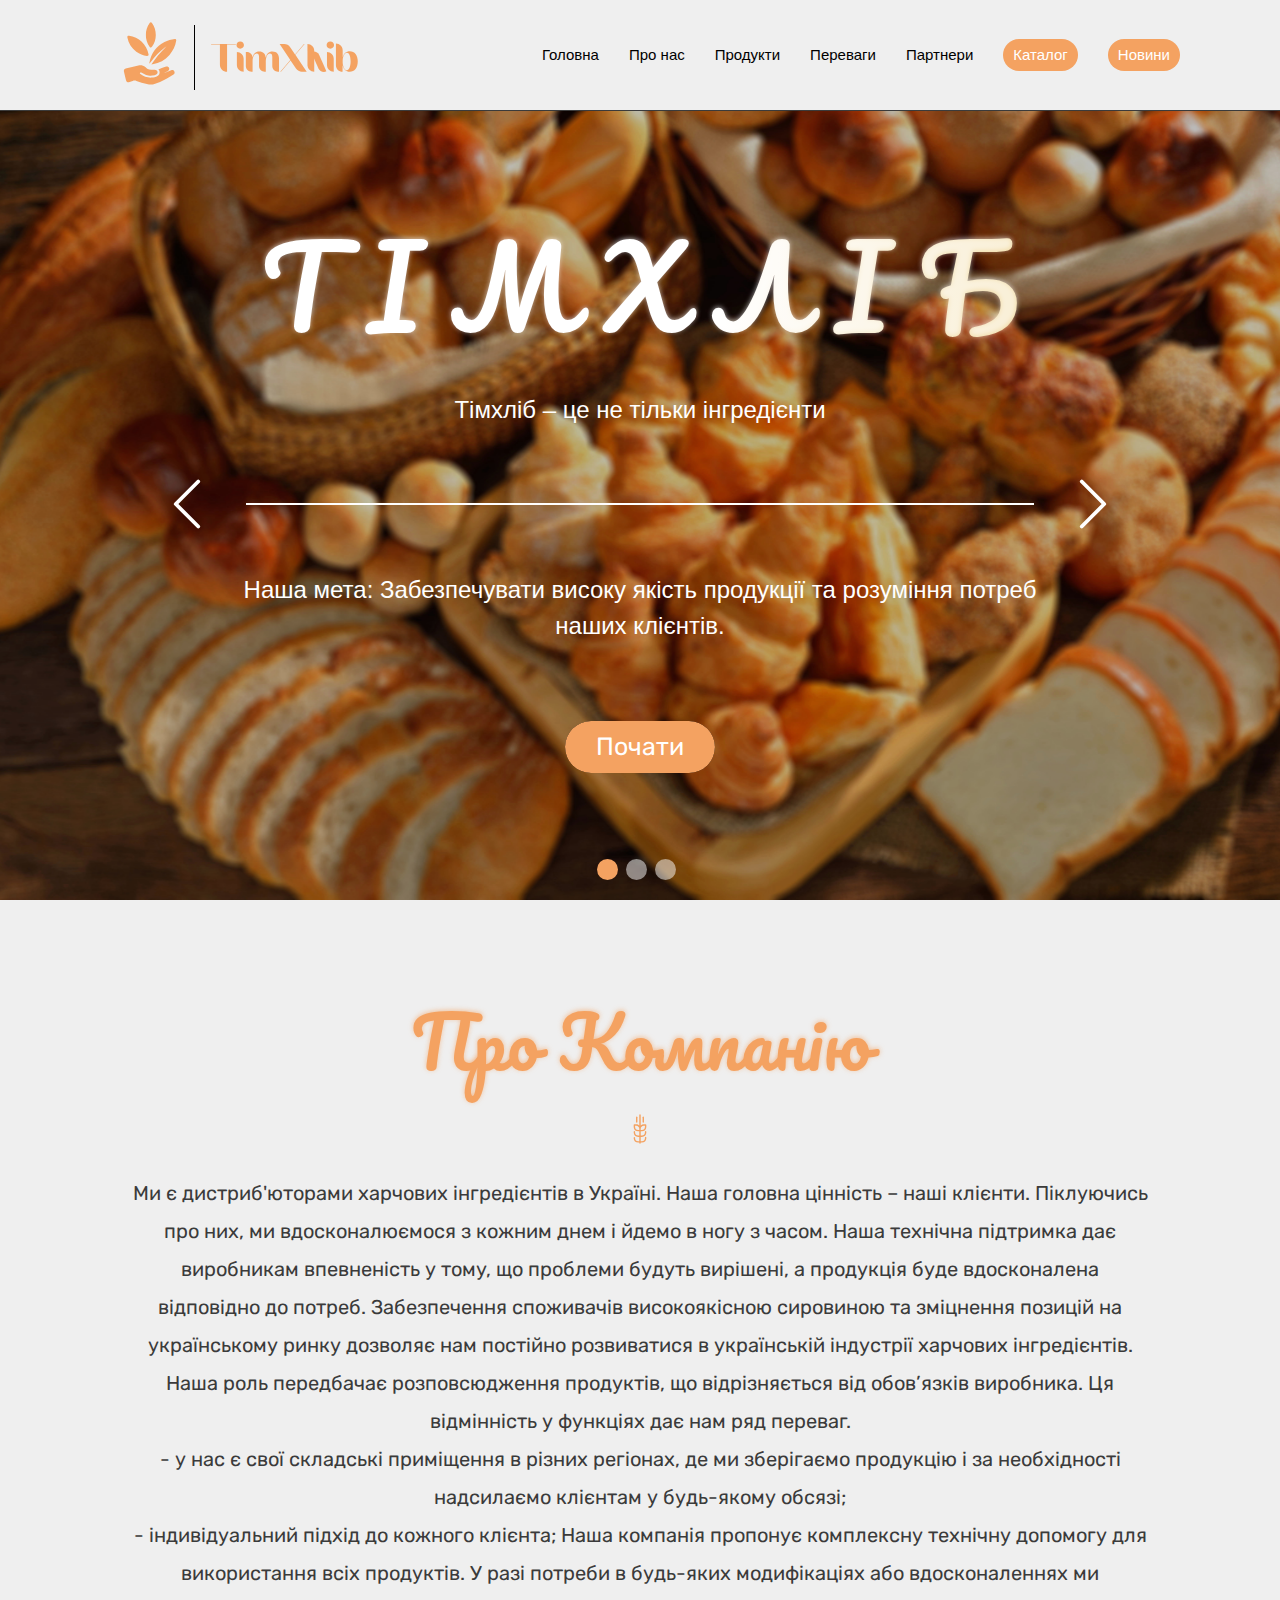
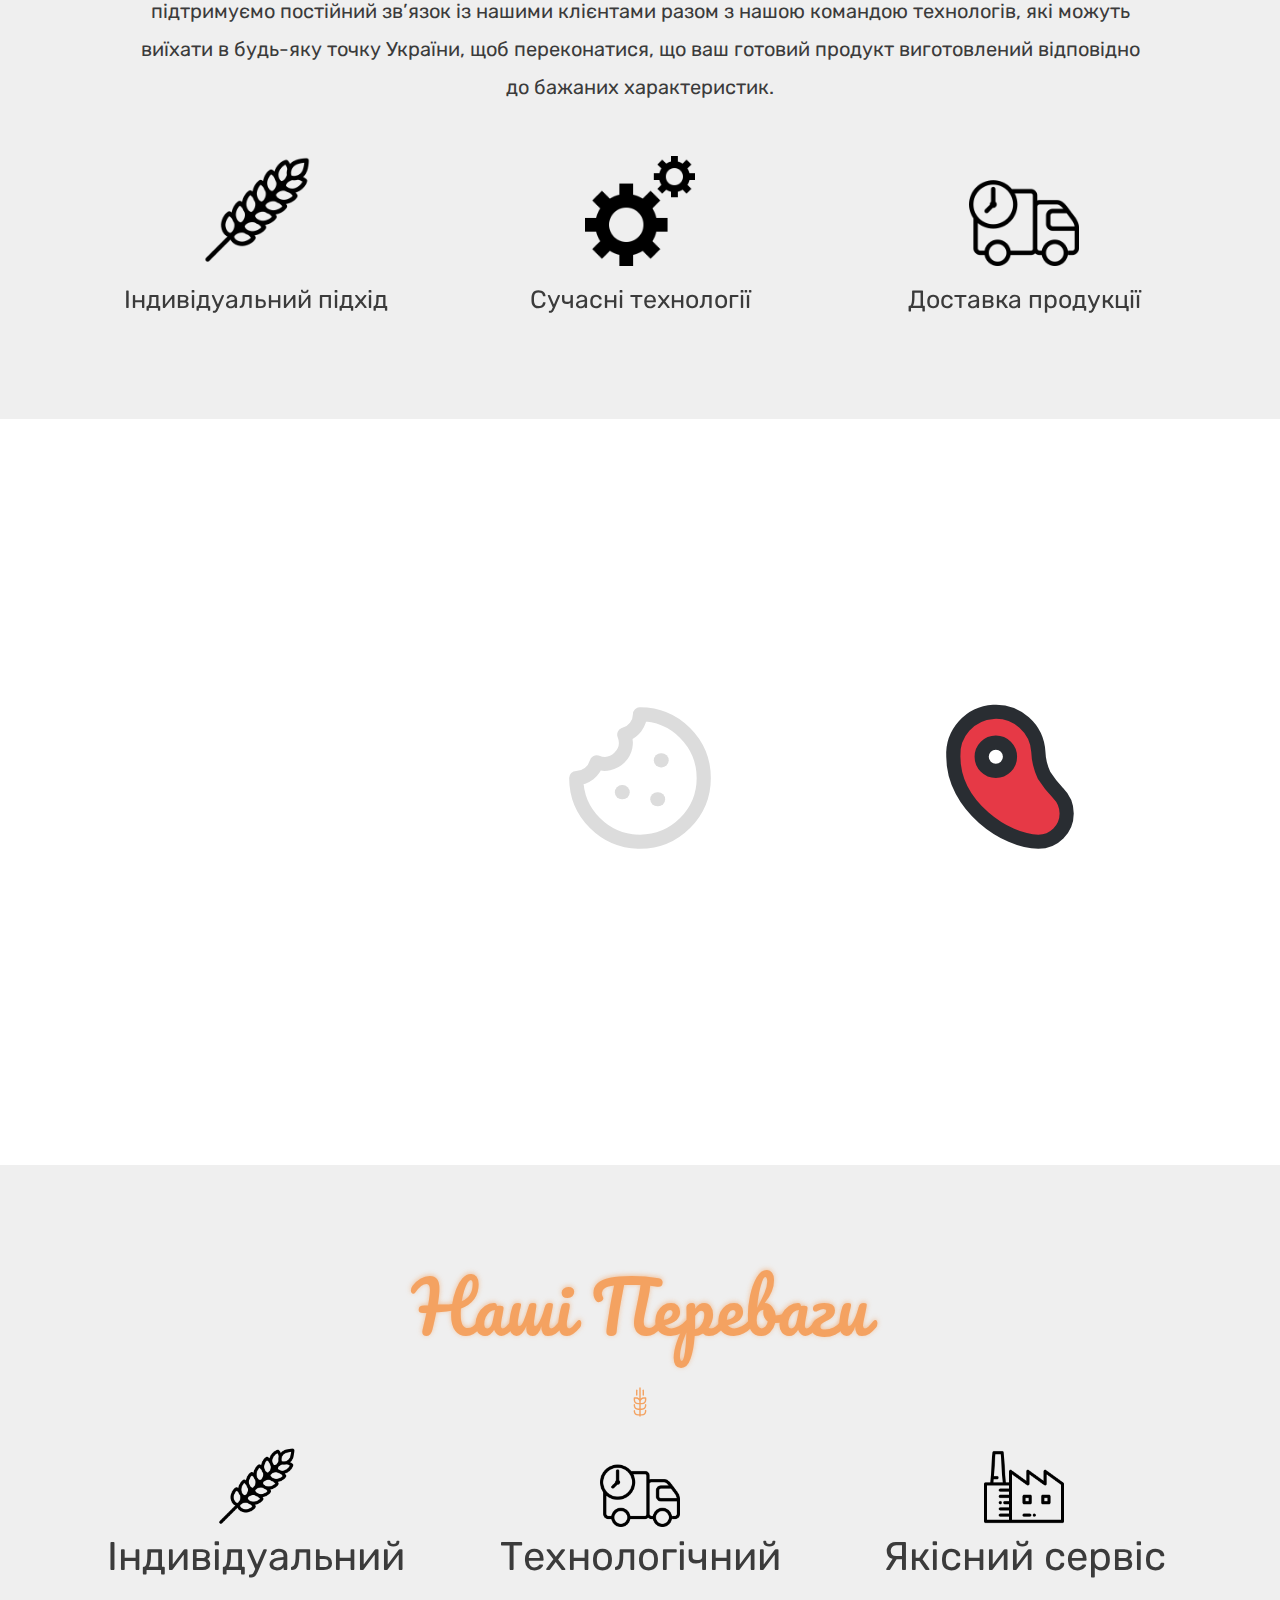
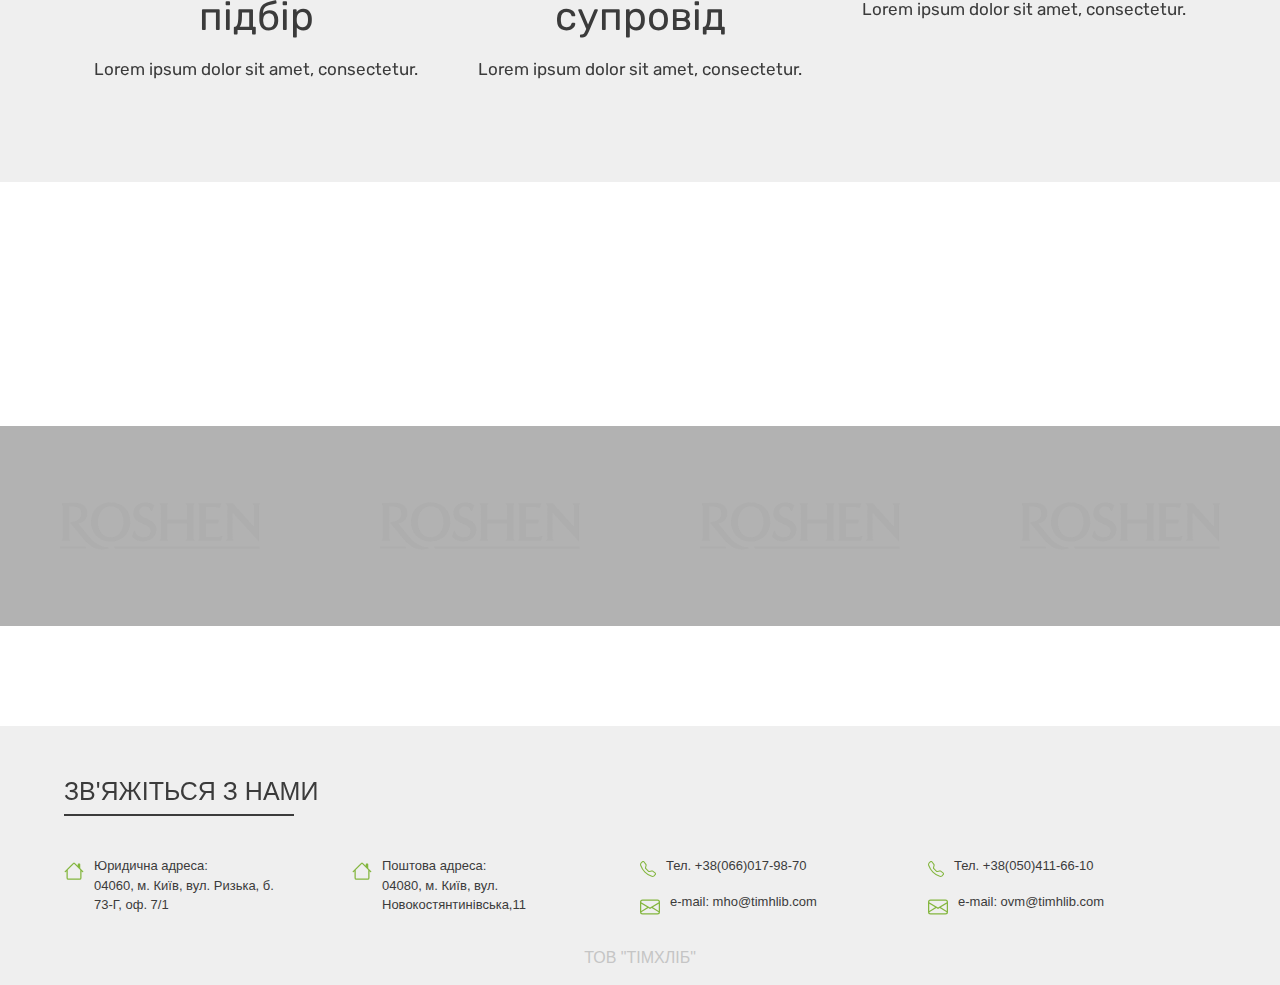
<file: index.html>
<!DOCTYPE html>
<html lang="ua">
<head>
    <title>TIMHLIB</title>
    <meta name="viewport" content="width=device-width, initial-scale=1.0"/>
    <meta charset="utf-8">
    <link rel="icon" type="image/png" href="./img/favicon.ico"/>

    <!-- Fonts -->
    <link href="./fonts/fonts.css" rel="stylesheet">

    <!-- Css -->
    <link href="index.css" rel="stylesheet">
    <link href="scripts/bootstrap/bootstrap.min.css" rel="stylesheet">
    <link rel="stylesheet" href="scripts/swiper/swiper.min.css">
</head>
<body>
<div class="header-container">
    <div class="home-navbar">
        <div id="mobile-navbar">
            <div data-href="head" class="mobile-navbar-link">Головна</div>
            <div data-href="about-us" class="mobile-navbar-link">Про нас</div>
            <div data-href="products" class="mobile-navbar-link">Продукти</div>
            <div data-href="benefits" class="mobile-navbar-link">Переваги</div>
            <div data-href="clients" class="mobile-navbar-link">Клієнти</div>
            <a href="./pages/catalog/catalog.html?filters=confectionery,meat,bakery" class="mobile-page-button">Каталог</a>
            <a href="pages/news/news.html" class="mobile-page-button">Новини</a>
        </div>
        <header class="home-navbar-interactive">
            <div class="logo-container">
                <img alt="logo" src="img/logo.svg" class="logo" data-href="head">
                <div class="logo-separator"></div>
                <img alt="logo" src="img/logo-company.svg" class="logo-company" data-href="head">
            </div>
            <div class="home-items">
                <div class="home-links" id="navbar">
                    <div data-href="head" class="navbar-link">Головна</div>
                    <div data-href="about-us" class="navbar-link">Про нас</div>
                    <div data-href="products" class="navbar-link">Продукти</div>
                    <div data-href="benefits" class="navbar-link">Переваги</div>
                    <div data-href="clients" class="navbar-link">Партнери</div>
                </div>
                <a href="pages/catalog/catalog.html?filters=confectionery,meat,bakery"
                   class="page-button">Каталог</a>
                <a href="pages/news/news.html" class="page-button">Новини</a>
            </div>
            <div id="mobile-burger">
                <span></span>
            </div>
        </header>
    </div>
    <div class="carousel-main-page-div" id="head">
        <div id="carouselExampleIndicators" class="carousel slide carousel-fade">
            <div class="carousel-inner">
                <div class="carousel-item active">
                    <header class="header-hero">
                        <div class="header-wrapper">
                            <h1 class="header-title">
                                Т І М Х Л І Б
                            </h1>
                            <h2 class="header-description">
                                Тімхліб – це не тільки інгредієнти
                            </h2>
                            <div class="header-middle-control">
                                <button class="carousel-control-prev" type="button"
                                        data-bs-target="#carouselExampleIndicators"
                                        data-bs-slide="prev">
                                    <span class="carousel-control-prev-icon" aria-hidden="true"></span>
                                </button>
                                <div class="head_separator" id="head_separator"></div>
                                <button class="carousel-control-next" id="header-next-button" type="button"
                                        data-bs-target="#carouselExampleIndicators"
                                        data-bs-slide="next">
                                    <span class="carousel-control-next-icon" aria-hidden="true"></span>
                                </button>
                            </div>

                            <p class="description_text">
                                Наша мета: Забезпечувати високу якість продукції та розуміння потреб наших клієнтів.
                            </p>
                            <div class="header-start">
                                <button class="start_button" data-href="about-us">
                                    <span data-href="about-us">Почати</span>
                                </button>
                            </div>
                        </div>
                    </header>
                </div>
                <div class="carousel-item">
                    <header class="header-hero-2">
                        <div class="header-wrapper">
                            <h1 class="header-title">
                                <span>Т І М Х Л І Б</span>
                            </h1>
                            <h2 class="header-description">
                                Тімхліб – це не тільки інгредієнти
                            </h2>
                            <div class="header-middle-control">
                                <button class="carousel-control-prev" type="button"
                                        data-bs-target="#carouselExampleIndicators"
                                        data-bs-slide="prev">
                                    <span class="carousel-control-prev-icon" aria-hidden="true"></span>
                                </button>
                                <div class="head_separator" style="width: 100% !important;"></div>
                                <button class="carousel-control-next" type="button"
                                        data-bs-target="#carouselExampleIndicators"
                                        data-bs-slide="next">
                                    <span class="carousel-control-next-icon" aria-hidden="true"></span>
                                </button>
                            </div>
                            <p class="description_text">
                                Нас обирають, тому що ми пропонуємо широкий спектр ферментів, емульгаторів та інших інгрідієнтів для хлібопекарської промисловості.
                            </p>
                            <div class="header-start">
                                <button class="start_button" data-href="about-us">
                                    <span data-href="about-us">Почати</span>
                                </button>
                            </div>
                        </div>
                    </header>
                </div>
                <div class="carousel-item">
                    <header class="header-hero-3">
                        <div class="header-wrapper">
                            <h1 class="header-title">
                                <span>Т І М Х Л І Б</span>
                            </h1>
                            <h2 class="header-description">
                                Тімхліб – це не тільки інгредієнти
                            </h2>
                            <div class="header-middle-control">
                                <button class="carousel-control-prev" type="button"
                                        data-bs-target="#carouselExampleIndicators"
                                        data-bs-slide="prev">
                                    <span class="carousel-control-prev-icon" aria-hidden="true"></span>
                                </button>
                                <div class="head_separator" style="width: 100% !important;"></div>
                                <button class="carousel-control-next" type="button"
                                        data-bs-target="#carouselExampleIndicators"
                                        data-bs-slide="next">
                                    <span class="carousel-control-next-icon" aria-hidden="true"></span>
                                </button>
                            </div>
                            <p class="description_text">
                                Ми пропонуємо якісний соєвий ізолят для м’ясної промисловості. Головна мета для нас: покращити консистенцію та смак готової продукції.
                            </p>
                            <div class="header-start">
                                <button class="start_button" data-href="about-us">
                                    <span data-href="about-us">Почати</span>
                                </button>
                            </div>
                        </div>
                    </header>
                </div>
                <div class="header-down-control-panel">
                    <button class="carousel-control-prev"
                            data-bs-target="#carouselExampleIndicators"
                            data-bs-slide="prev">
                        <span class="carousel-control-prev-icon"></span>
                    </button>
                    <div class="carousel-indicators">
                        <button class="active carousel-indicator" data-bs-target="#carouselExampleIndicators"
                                data-bs-slide-to="0" aria-current="true" aria-label="Slide 1"></button>
                        <button class="carousel-indicator" data-bs-target="#carouselExampleIndicators"
                                data-bs-slide-to="1" aria-label="Slide 2"></button>
                        <button class="carousel-indicator" data-bs-target="#carouselExampleIndicators"
                                data-bs-slide-to="2" aria-label="Slide 3"></button>
                    </div>
                    <button class="carousel-control-next" type="button"
                            data-bs-target="#carouselExampleIndicators"
                            data-bs-slide="next">
                        <span class="carousel-control-next-icon"></span>
                    </button>
                </div>
            </div>
        </div>
    </div>
    <div class="section_wrapper white-section" id="about-us">
        <div class="about-us-content">
            <h1 class="title-black-section">Про Компанiю</h1>
            <div class="separator" id="about-us-separator">
                <div class="left_separator"></div>
                <img src="./img/separator_icon.svg" alt="wheat">
                <div class="right_separator"></div>
            </div>
            <p class="about-us-paragraph">
                Ми є дистриб'юторами харчових інгредієнтів в Україні. Наша головна цінність – наші клієнти. Піклуючись про них, ми вдосконалюємося з кожним днем і йдемо в ногу з часом. Наша технічна підтримка дає виробникам впевненість у тому, що проблеми будуть вирішені, а продукція буде вдосконалена відповідно до потреб. Забезпечення споживачів високоякісною сировиною та зміцнення позицій на українському ринку дозволяє нам постійно розвиватися в українській індустрії харчових інгредієнтів.

                Наша роль передбачає розповсюдження продуктів, що відрізняється від обов’язків виробника. Ця відмінність у функціях дає нам ряд переваг. <br>
                - у нас є свої складські приміщення в різних регіонах, де ми зберігаємо продукцію і за необхідності надсилаємо клієнтам у будь-якому обсязі; <br>
                - індивідуальний підхід до кожного клієнта;
                Наша компанія пропонує комплексну технічну допомогу для використання всіх продуктів. У разі потреби в будь-яких модифікаціях або вдосконаленнях ми підтримуємо постійний зв’язок із нашими клієнтами разом з нашою командою технологів, які можуть виїхати в будь-яку точку України, щоб переконатися, що ваш готовий продукт виготовлений відповідно до бажаних характеристик.
            </p>
        </div>
        <div class="swiper about-swiper">
            <div class="about-company-container swiper-wrapper">
                <div class="about-us-item swiper-slide">
                    <img
                            alt="image"
                            src="./img/check.png"
                            class="about_us_icon"
                    />
                    <span class="about_icon_description">Контроль Якості</span>
                </div>
                <div class="about-us-item swiper-slide">
                    <img
                            alt="image"
                            src="./img/wheat.png"
                            class="about_us_icon"
                    />
                    <span class="about_icon_description about-us-text02">Індивідуальний підхід</span>
                </div>
                <div class="about-us-item swiper-slide">
                    <img
                            alt="image"
                            src="./img/gears.png"
                            class="about_us_icon"
                    />
                    <span class="about_icon_description about-us-text03">Сучасні технології</span>
                </div>
                <div class="about-us-item swiper-slide">
                    <img
                            alt="image"
                            src="./img/truck.png"
                            class="about_us_icon"
                    />
                    <span class="about_icon_description">Доставка продукцiї</span>
                </div>
                <div class="about-us-item swiper-slide">
                    <img
                            alt="image"
                            src="./img/bag.png"
                            class="about_us_icon"
                    />
                    <span class="about_icon_description">Роздрібні продажі</span>
                </div>
                <div class="about-us-item swiper-slide">
                    <img
                            alt="image"
                            src="./img/factory.png"
                            class="about_us_icon"
                    />
                    <span class="about_icon_description">Виробництво продукiї</span>
                </div>
                <div class="about-us-item swiper-slide">
                    <img
                            alt="image"
                            src="./img/containers.png"
                            class="about_us_icon"
                    />
                    <span class="about_icon_description">Логiстичнi центри</span>
                </div>
                <div class="about-us-item swiper-slide">
                    <img
                            alt="image"
                            src="./img/loader.png"
                            class="about_us_icon"
                    />
                    <span class="about_icon_description">Оптовi продажi</span>
                </div>
            </div>
        </div>
    </div>
    <div class="section_wrapper" id="products">
        <h1 class="title-image-section">Наші Продукти</h1>
        <div class="products-wrapper">
            <a class="product" href="pages/catalog/catalog.html?filters=bakery">
                <img alt="milk" src="img/bread.svg" class="product-image" draggable="false">
                <span class="product_description">
                        хлібобулочна
                        промисловість
                    </span>
                <div class="product-separator"></div>
            </a>
            <a class="product" href="pages/catalog/catalog.html?filters=confectionery">
                <img alt="cake" src="img/cake.svg" class="product-image">
                <span class="product_description">
                        кондитерська
                        промисловість
                    </span>
                <div class="product-separator"></div>
            </a>
            <a class="product" href="pages/catalog/catalog.html?filters=meat">
                <img alt="meat" src="img/meat.svg" class="product-image" draggable="false">
                <span class="product_description">
                        м’ясна
                        промисловість
                    </span>
                <div class="product-separator"></div>
            </a>
        </div>
    </div>
    <div class="section_wrapper white-section" id="benefits">
        <h1 class="title-black-section">Наші Переваги</h1>
        <div class="separator" id="benefits-separator">
            <div class="left_separator"></div>
            <img src="./img/separator_icon.svg" alt="wheat">
            <div class="right_separator"></div>
        </div>
        <div class="benefit-wrapper swiper benefits-swiper">
            <div class="swiper-wrapper">
                <div class="benefit swiper-slide">
                    <img alt="image" src="./img/bag.png" class="benefit-img">
                    <span class="benefit-title">Оперативна доставка</span>
                    <span class="benefit-description">
                     Lorem ipsum dolor sit amet, consectetur.
                     </span>
                </div>
                <div class="benefit swiper-slide">
                    <img alt="image" src="./img/wheat.png" class="benefit-img">
                    <span class="benefit-title">Індивідуальний підбір</span>
                    <span class="benefit-description">
                   Lorem ipsum dolor sit amet, consectetur.
                     </span>
                </div>
                <div class="benefit swiper-slide">
                    <img alt="image" src="./img/truck.png" class="benefit-img">
                    <span class="benefit-title">Технологічний супровід</span>
                    <span class="benefit-description">
                    Lorem ipsum dolor sit amet, consectetur.
                     </span>
                </div>
                <div class="benefit swiper-slide">
                    <img alt="image" src="./img/factory.png" class="benefit-img">
                    <span class="benefit-title">Якісний сервіс</span>
                    <span class="benefit-description">
                     Lorem ipsum dolor sit amet, consectetur.
                     </span>
                </div>
                <div class="benefit swiper-slide">
                    <img alt="image" src="./img/containers.png" class="benefit-img">
                    <span class="benefit-title">Склади в Україні</span>
                    <span class="benefit-description">
                    Lorem ipsum dolor sit amet, consectetur.
                     </span>
                </div>
            </div>
        </div>
    </div>
    <div class="section_wrapper" id="clients">
        <h1 class="title-image-section">Наші Партнери</h1>
        <div class="clients-background swiper clients-swiper">
            <div class="swiper-wrapper">
                <div class="swiper-slide clients-block">
                    <img class="clients-img" alt="roshen" src="./img/companies/roshen.svg">
                </div>
                <div class="swiper-slide clients-block">
                    <img class="clients-img" alt="roshen" src="./img/companies/roshen.svg">
                </div>
                <div class="swiper-slide clients-block">
                    <img class="clients-img" alt="roshen" src="./img/companies/roshen.svg">
                </div>
                <div class="swiper-slide clients-block">
                    <img class="clients-img" alt="roshen" src="./img/companies/roshen.svg">
                </div>
                <div class="swiper-slide clients-block">
                    <img class="clients-img" alt="roshen" src="./img/companies/roshen.svg">
                </div>
                <div class="swiper-slide clients-block">
                    <img class="clients-img" alt="roshen" src="./img/companies/roshen.svg">
                </div>
                <div class="swiper-slide clients-block">
                    <img class="clients-img" alt="roshen" src="./img/companies/roshen.svg">
                </div>
                <div class="swiper-slide clients-block">
                    <img class="clients-img" alt="roshen" src="./img/companies/roshen.svg">
                </div>
                <div class="swiper-slide clients-block">
                    <img class="clients-img" alt="roshen" src="./img/companies/roshen.svg">
                </div>
            </div>
        </div>
    </div>
    <div class="section_wrapper section_footer white-section">
        <div class="footer_content">
            <h3 class="footer_title">
                ЗВ'ЯЖІТЬСЯ З НАМИ
            </h3>
            <div class="footer_contacts">
                <div class="footer_contacts_item">
                    <img src="./img/house.svg" alt="house" style="width: 20px; height: 20px">
                    <p>Юридична адреса: <br/>
                        04060, м. Київ,
                        вул. Ризька, б. 73-Г, оф. 7/1
                    </p>
                </div>
                <div class="footer_contacts_item">
                    <img src="./img/house.svg" alt="house" style="width: 20px; height: 20px">
                    <p>Поштова адреса: <br/>
                        04080, м. Київ,
                        вул. Новокостянтинівська,11
                    </p>
                </div>
                <div>
                    <div class="footer_contacts_item">
                        <img src="./img/telephoneGreen.svg" alt="telephone">
                        <p>Тел. +38(066)017-98-70 </p>
                    </div>
                    <div class="footer_contacts_item">
                        <img src="./img/envelope.svg" alt="house" style="width: 20px; height: 20px">
                        <p>e-mail: mho@timhlib.com</p>
                    </div>
                </div>

                <div>
                    <div class="footer_contacts_item">
                        <img src="./img/telephoneGreen.svg" alt="telephone">
                        <p>Тел. +38(050)411-66-10 </p>
                    </div>
                    <div class="footer_contacts_item">
                        <img src="./img/envelope.svg" alt="house" style="width: 20px; height: 20px">
                        <p>e-mail: ovm@timhlib.com</p>
                    </div>
                </div>
            </div>
            <div class="footer_license">ТОВ "ТІМХЛІБ"</div>
        </div>
    </div>
</div>
<script src="./scripts/dropdown/dropdown.js"></script>
<script src="scripts/bootstrap/bootstrap.min.js"></script>
<script src="scripts/swiper/swiper.min.js"></script>
<script src="index.js"></script>
</body>
</html>
</file>
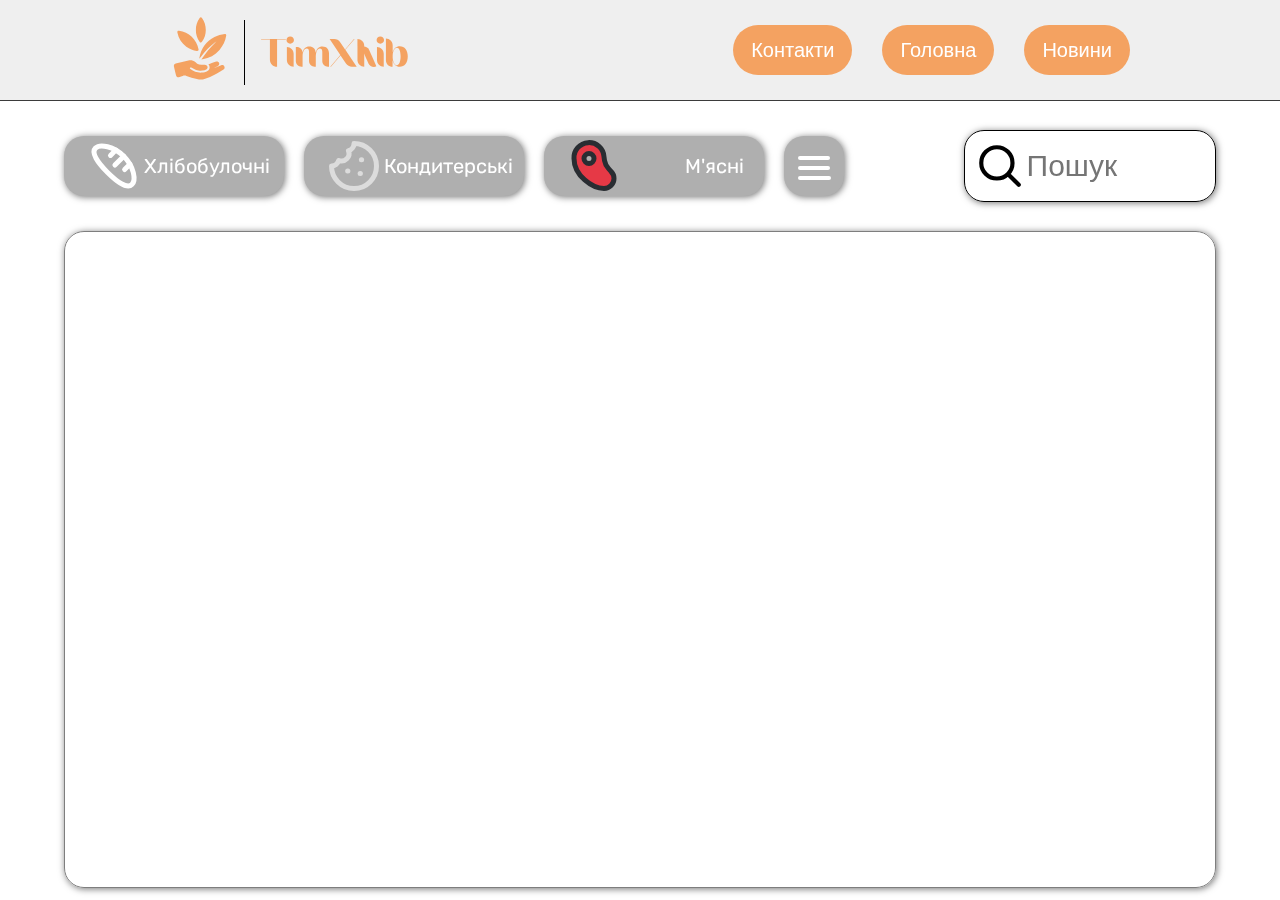
<file: pages/catalog/catalog.html>
<!DOCTYPE html>
<html lang="ua">
<head>
    <title>TIMHLIB каталог</title>
    <meta name="viewport" content="width=device-width, initial-scale=1.0"/>
    <meta charset="utf-8">
    <link rel="icon" type="image/png" href="../../img/favicon.ico"/>


    <!-- Fonts -->
    <link href="../../fonts/fonts.css" rel="stylesheet">

    <!-- Css -->
    <link rel="stylesheet" href="catalog.css">
</head>
<body>
<!-- Modal Template -->
<div id="modal-template" class="product-modal-template">
    <img class="modal-image">
    <div class="modal-about">
        <h3 class="modal-name"></h3>
        <span class="modal-description"></span>
        <span class="modal-description-2-2">Lorem ipsum dolor sit, amet consectetur adipisicing, elit. Cumque a porro at nesciunt esse voluptatibus ullam aperiam amet officiis explicabo praesentium similique eius laborum, ex. Alias, eveniet. Beatae nostrum voluptatem, atque vitae dolorem dolor in nihil laudantium delectus nulla adipisci odio mollitia magni perferendis illo autem saepe, magnam repellat obcaecati placeat accusamus! Tenetur nobis temporibus mollitia, exercitationem ea? Aperiam et, optio tempore fuga incidunt sed mollitia sint, harum nemo voluptatum pariatur, non! Quo, saepe. Temporibus saepe ut laudantium soluta magnam tempore culpa corrupti, tenetur animi eos atque eum, repudiandae sit ab fugit. Quidem sunt libero ad animi. Sapiente, cupiditate, nam.</span>
    </div>
    <div class="modal-description-strip-1"></div>
    <div class="modal-description-2">
        <h4 class="modal-description-2-h4">Галузь застосування</h4>
        <span class="field-of-application"></span>
    </div>
    <ul class="benefits">
    </ul>
</div>

<!-- Contacts Dropdown -->
<div id="contacts-dropdown">
    <div class="contacts-dropdown-container">
        <div class="contacts-dropdown">
            <img src="../../img/house.svg" alt="house">
            <p><span style="color: #6c6c6c">Юридична адреса: </span><br/>
                04060, м. Київ, вул. Ризька, <br>
                б. 73-Г, оф. 7/1
            </p>
        </div>

        <div class="contacts-dropdown">
            <img src="../../img/house.svg" alt="house">
            <p><span style="color: #6c6c6c">Поштова адреса: </span><br/>
                04080, м. Київ, <br>
                вул. Новокостянтинівська,11
            </p>
        </div>

        <div class="contacts-dropdown-multiple">

            <div class="contacts-dropdown-item">
                <img src="../../img/telephoneGreen.svg" alt="phone">
                <p>Тел. +38(066)017-98-70</p>
            </div>

            <div class="contacts-dropdown-item">
                <img src="../../img/envelope.svg" alt="mail">
                <p>e-mail: mho@timhlib.com</p>
            </div>

        </div>

        <div class="contacts-dropdown-multiple">

            <div class="contacts-dropdown-item">
                <img src="../../img/telephoneGreen.svg" alt="phone">
                <p>Тел. +38(050)411-66-10</p>
            </div>

            <div class="contacts-dropdown-item">
                <img src="../../img/envelope.svg" alt="mail">
                <p>e-mail: ovm@timhlib.com</p>
            </div>

        </div>

        <div id="dropdown-contact-close"></div>
    </div>
</div>

<!-- Products Dropdown -->
<div id="products-filtered-list-dropdown">
    <div class="close-dropdown-wrapper">
        <div id="dropdown-close"></div>
    </div>
    <div id="dropdown-products">
    </div>
</div>

<!-- Page -->
<header class="header">
    <a class="logo-container" href="../../index.html">
        <img alt="logo" src="../../img/logo.svg" class="logo" data-href="head">
        <div class="logo-separator"></div>
        <img alt="logo" src="../../img/logo-company.svg" class="logo-company" data-href="head">
    </a>

    <div class="contacts-header">
        <div class="contacts-header-item large-contact">
            <img src="../../img/house.svg" alt="house">
            <p><span style="color: #6c6c6c">Юридична адреса: </span><br/>
                04060, м. Київ, вул. Ризька, <br>
                б. 73-Г, оф. 7/1
            </p>
        </div>

        <div class="contacts-header-item large-contact">
            <img src="../../img/house.svg" alt="house">
            <p><span style="color: #6c6c6c">Поштова адреса: </span><br/>
                04080, м. Київ, <br>
                вул. Новокостянтинівська,11
            </p>
        </div>

        <div class="contacts-header-multiple-items">

            <div class="contacts-header-item">
                <img src="../../img/telephoneGreen.svg" alt="phone">
                <p>Тел. +38(066)017-98-70</p>
            </div>

            <div class="contacts-header-item">
                <img src="../../img/envelope.svg" alt="mail">
                <p>e-mail: mho@timhlib.com</p>
            </div>

        </div>

        <div class="contacts-header-multiple-items">

            <div class="contacts-header-item">
                <img src="../../img/telephoneGreen.svg" alt="phone">
                <p>Тел. +38(050)411-66-10</p>
            </div>

            <div class="contacts-header-item">
                <img src="../../img/envelope.svg" alt="mail">
                <p>e-mail: ovm@timhlib.com</p>
            </div>

        </div>
    </div>

    <div class="header-buttons">
        <button id="contact-button" class="header-button">Контакти</button>
        <a href="../../index.html" class="header-button">Головна</a>
        <a href="../news/news.html" class="header-button">Новини</a>
    </div>

</header>

<section>

    <div class="filter-settings">
        <div class="filter-buttons">
            <div id="filters">
                <div class="filter" data-filter="bakery">
                    <img src="../../img/bread.svg" alt="bread" draggable="false">
                    <p class="filters-name">Хлібобулочні</p>
                </div>
                <div class="filter" data-filter="confectionery">
                    <img src="../../img/cake.svg" alt="cookie" draggable="false">
                    <p class="filters-name">Кондитерські</p>
                </div>
                <div class="filter" data-filter="meat">
                    <img src="../../img/meat.svg" alt="meat" draggable="false">
                    <p class="filters-name">М'ясні</p>
                </div>
            </div>

            <div id="products-filtered-list">
                <span></span>
            </div>
        </div>


        <div id="search">
            <img src="img/search.svg" alt="search">
            <input id="search-input" placeholder="Пошук"/>
        </div>

    </div>

    <div id="products">

    </div>

</section>

<script src="../../scripts/dropdown/dropdown.js"></script>
<script src="../../scripts/modal/modal.js"></script>
<script src="products.js"></script>
<script src="index.js"></script>
</body>
</html>
</file>
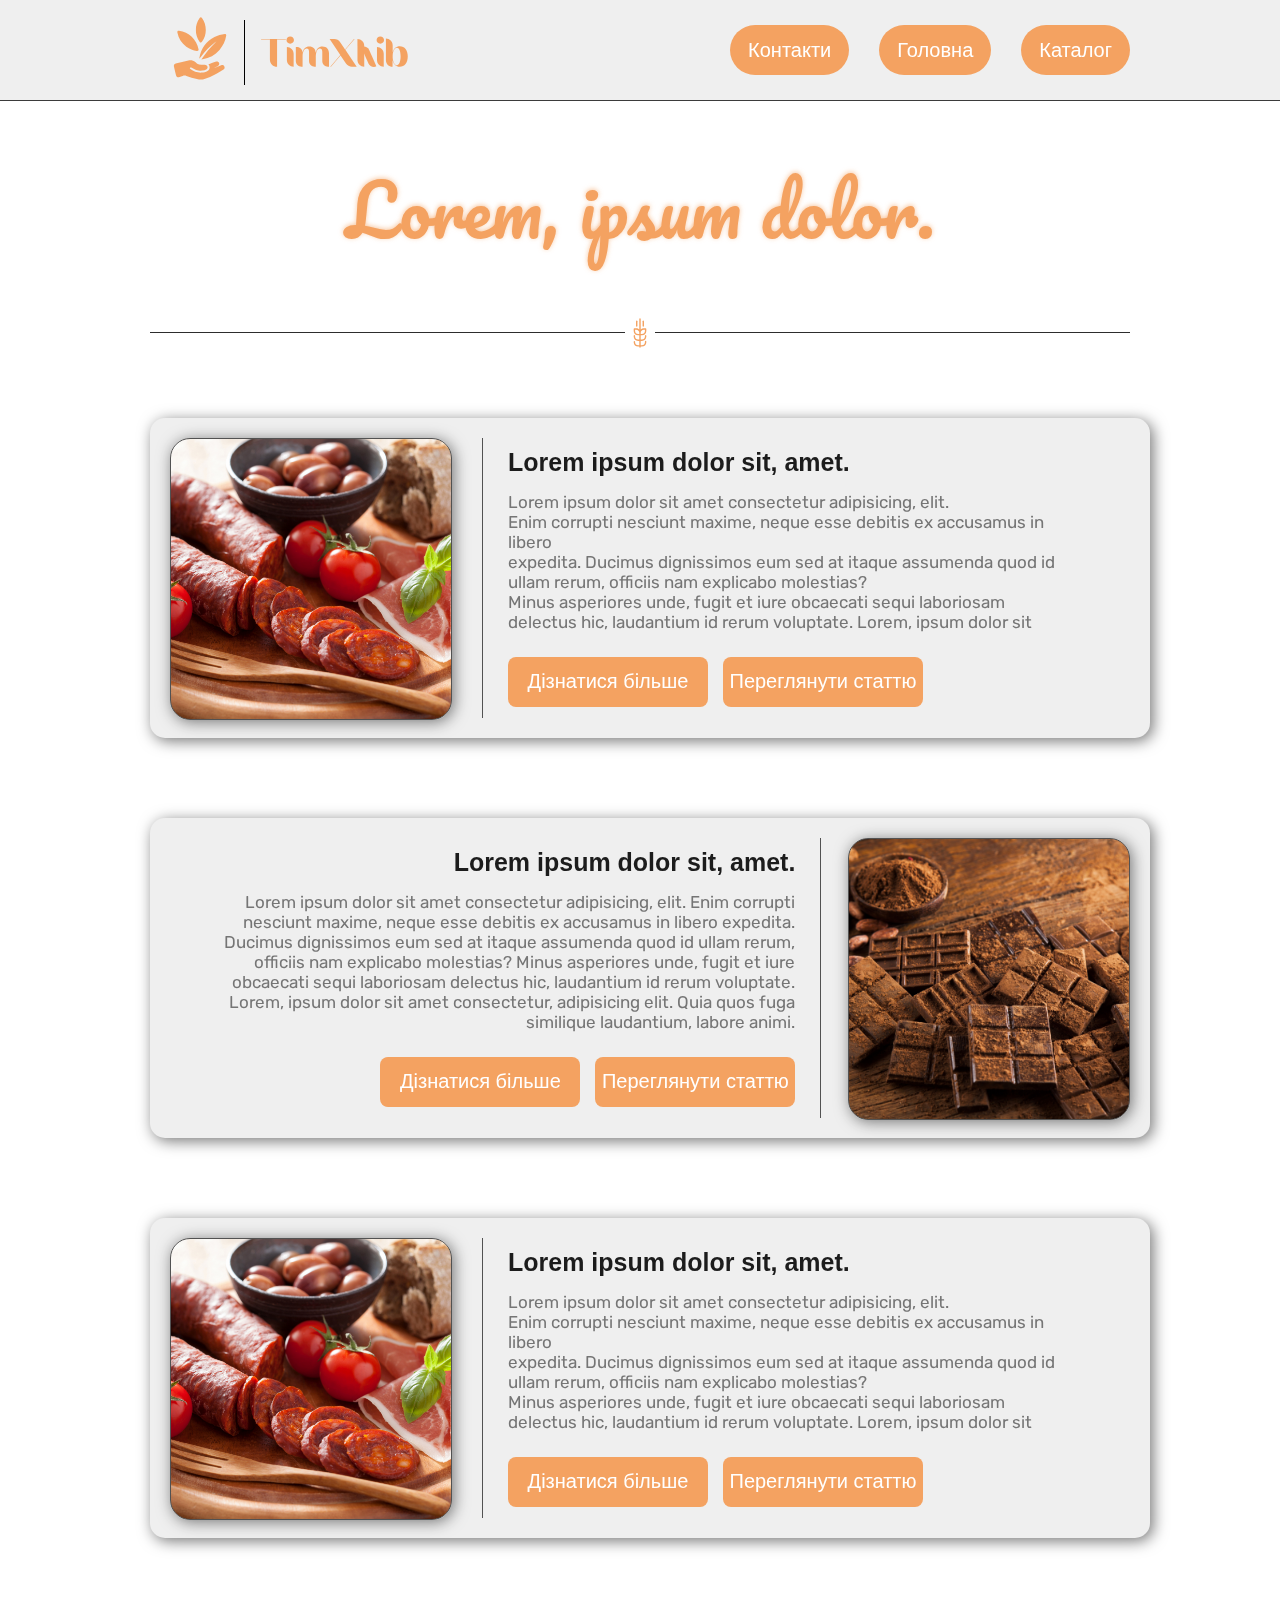
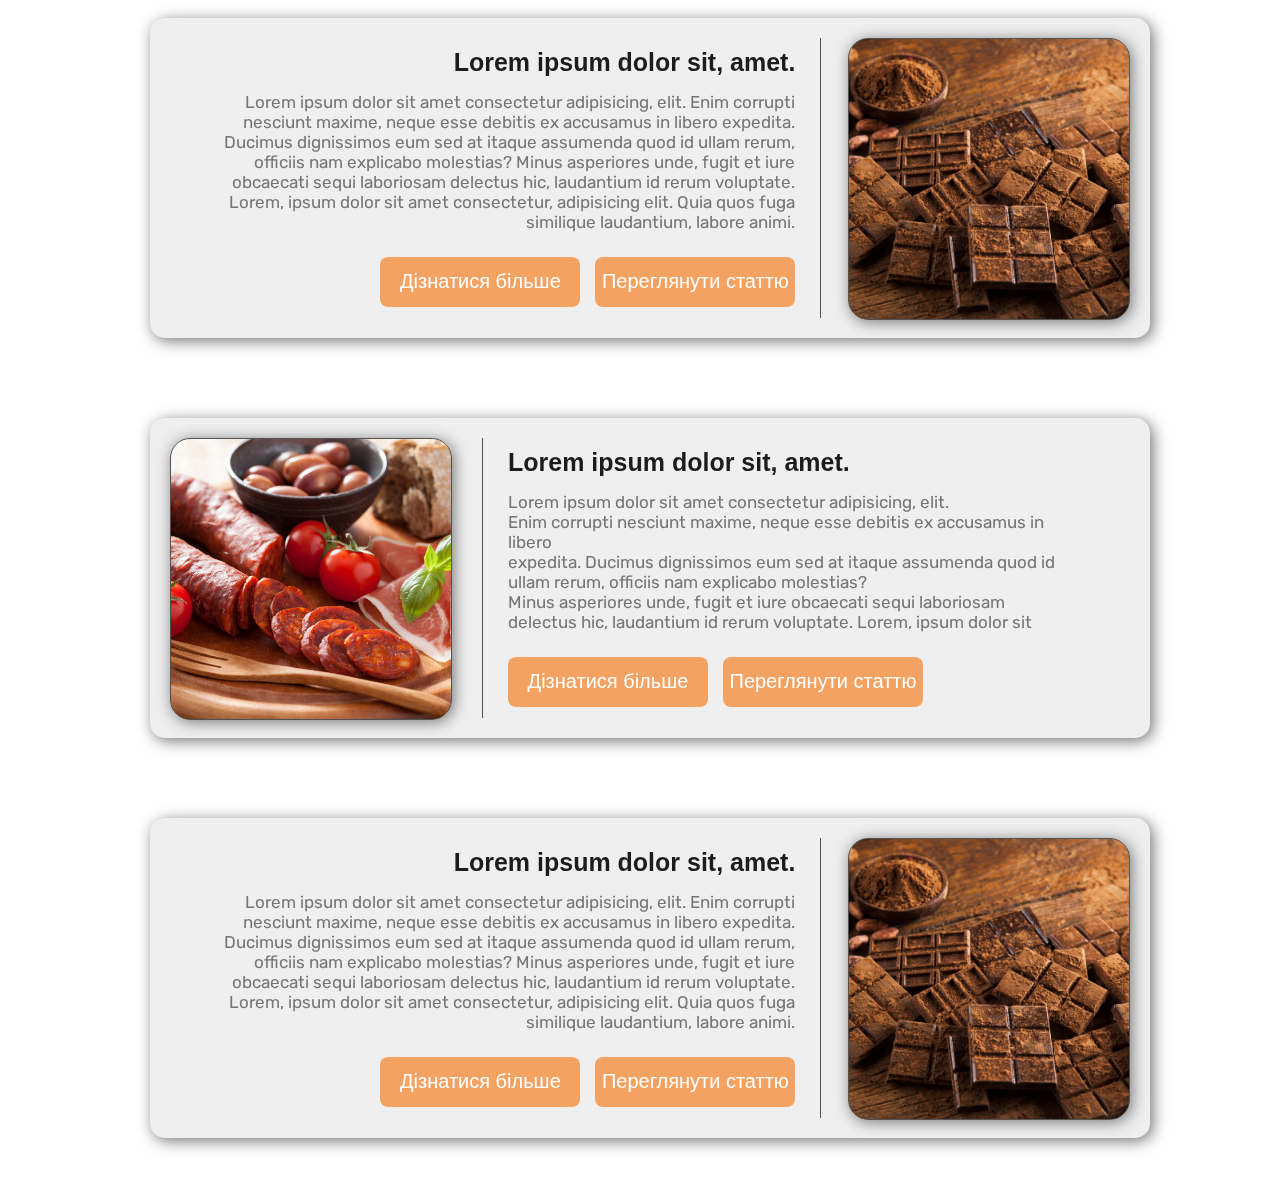
<file: pages/news/news.html>
<!DOCTYPE html>
<html lang="ua">
<head>
    <title>TIMHLIB новини</title>
    <meta name="viewport" content="width=device-width, initial-scale=1.0"/>
    <meta charset="utf-8">

    <link
            rel="stylesheet"
            href="https://fonts.googleapis.com/css2?family=Rubik:ital,wght@0,300;0,400;0,500;0,600;0,700;0,800;0,900;1,300;1,400;1,500;1,600;1,700;1,800;1,900&amp;display=swap"
            data-tag="font">
    <link
            rel="stylesheet"
            href="https://fonts.googleapis.com/css2?family=Pacifico&amp;display=swap"
            data-tag="font">

    <link rel="stylesheet" href="news.css">
    <link rel="stylesheet" href="../../index.css">
</head>
<body>
<!-- Contacts Dropdown -->
<div id="contacts-dropdown">
    <div class="contacts-dropdown-container">
        <div class="contacts-dropdown">
            <img src="../../img/house.svg" alt="house">
            <p><span style="color: #6c6c6c">Юридична адреса: </span><br/>
                04060, м. Київ, вул. Ризька, <br>
                б. 73-Г, оф. 7/1
            </p>
        </div>

        <div class="contacts-dropdown">
            <img src="../../img/house.svg" alt="house">
            <p><span style="color: #6c6c6c">Поштова адреса: </span><br/>
                04080, м. Київ, <br>
                вул. Новокостянтинівська,11
            </p>
        </div>

        <div class="contacts-dropdown-multiple">

            <div class="contacts-dropdown-item">
                <img src="../../img/telephoneGreen.svg" alt="phone">
                <p>Тел. +38(066)017-98-70</p>
            </div>

            <div class="contacts-dropdown-item">
                <img src="../../img/envelope.svg" alt="mail">
                <p>e-mail: mho@timhlib.com</p>
            </div>

        </div>

        <div class="contacts-dropdown-multiple">

            <div class="contacts-dropdown-item">
                <img src="../../img/telephoneGreen.svg" alt="phone">
                <p>Тел. +38(050)411-66-10</p>
            </div>

            <div class="contacts-dropdown-item">
                <img src="../../img/envelope.svg" alt="mail">
                <p>e-mail: ovm@timhlib.com</p>
            </div>

        </div>

        <div id="dropdown-contact-close"></div>
    </div>
</div>

<header class="header">

    <a class="logo-container" href="../../index.html">
        <img alt="logo" src="../../img/logo.svg" class="logo" data-href="head">
        <div class="logo-separator"></div>
        <img alt="logo" src="../../img/logo-company.svg" class="logo-company" data-href="head">
    </a>


    <div class="contacts-header">
        <div class="contacts-header-item large-contact">
            <img src="../../img/house.svg" alt="house">
            <p><span style="color: #6c6c6c">Юридична адреса: </span><br/>
                04060, м. Київ, вул. Ризька, <br>
                б. 73-Г, оф. 7/1
            </p>
        </div>

        <div class="contacts-header-item large-contact">
            <img src="../../img/house.svg" alt="house">
            <p><span style="color: #6c6c6c">Поштова адреса: </span><br/>
                04080, м. Київ, <br>
                вул. Новокостянтинівська,11
            </p>
        </div>

        <div class="contacts-header-multiple-items">

            <div class="contacts-header-item">
                <img src="../../img/telephoneGreen.svg" alt="phone">
                <p>Тел. +38(066)017-98-70</p>
            </div>

            <div class="contacts-header-item">
                <img src="../../img/envelope.svg" alt="mail">
                <p>e-mail: mho@timhlib.com</p>
            </div>

        </div>

        <div class="contacts-header-multiple-items">

            <div class="contacts-header-item">
                <img src="../../img/telephoneGreen.svg" alt="phone">
                <p>Тел. +38(050)411-66-10</p>
            </div>

            <div class="contacts-header-item">
                <img src="../../img/envelope.svg" alt="mail">
                <p>e-mail: ovm@timhlib.com</p>
            </div>

        </div>
    </div>

    <div class="header-buttons">
        <button id="contact-button" class="header-button">Контакти</button>
        <a href="../../index.html" class="header-button">Головна</a>
        <a href="../catalog/catalog.html?filters=confectionery,meat,bakery" class="header-button">Каталог</a>
    </div>

</header>

<section>
    <div class="body-block-news">
        <div class="body-block-news-sect-1">
            <h1 class="title-black-section">Lorem, ipsum dolor.</h1>
        </div>
        <div class="separator">
            <div class="left_separator"></div>
            <img src="../../img/separator_icon.svg" alt="wheat">
            <div class="right_separator"></div>
        </div>
        <div class="body-block-news-sect-2">
            <div class="body-block-news-sect-2-b1"></div>
            <div class="body-block-news-sect-2-b2">
                <h3 class="body-block-news-sect-2-b2-h4">Lorem ipsum dolor sit, amet.</h3>
                <p class="body-block-news-sect-2-b2-p">Lorem ipsum dolor sit amet consectetur adipisicing, elit. <br>Enim
                    corrupti nesciunt maxime, neque esse debitis ex accusamus in libero <br>expedita. Ducimus
                    dignissimos eum sed at itaque assumenda quod id ullam rerum, officiis nam explicabo molestias? <br>Minus
                    asperiores unde, fugit et iure obcaecati sequi laboriosam delectus hic, laudantium id rerum
                    voluptate. Lorem, ipsum dolor sit amet consectetur, adipisicing elit. Quia quos fuga similique
                    laudantium, labore animi.</p>
                <div class="body-block-news-sect-2-b2-b3">
                    <button class="news-about-button">Дізнатися більше</button>
                    <button class="news-about-button-2">Переглянути статтю</button>
                </div>
            </div>
        </div>
        <div class="body-block-news-sect-2">
            <div class="body-block-news-sect-2-b2-2">
                <h3 class="body-block-news-sect-2-b2-h4">Lorem ipsum dolor sit, amet.</h3>
                <p class="body-block-news-sect-2-b2-p">Lorem ipsum dolor sit amet consectetur adipisicing, elit. Enim
                    corrupti nesciunt maxime, neque esse debitis ex accusamus in libero expedita. Ducimus dignissimos
                    eum sed at itaque assumenda quod id ullam rerum, officiis nam explicabo molestias? Minus asperiores
                    unde, fugit et iure obcaecati sequi laboriosam delectus hic, laudantium id rerum voluptate. Lorem,
                    ipsum dolor sit amet consectetur, adipisicing elit. Quia quos fuga similique laudantium, labore
                    animi.</p>
                <div class="body-block-news-sect-2-b2-b3-2">
                    <button class="news-about-button">Дізнатися більше</button>
                    <button class="news-about-button-2">Переглянути статтю</button>
                </div>
            </div>
            <div class="body-block-news-sect-2-b1-2"></div>
        </div>
        <div class="body-block-news-sect-2">
            <div class="body-block-news-sect-2-b1"></div>
            <div class="body-block-news-sect-2-b2">
                <h3 class="body-block-news-sect-2-b2-h4">Lorem ipsum dolor sit, amet.</h3>
                <p class="body-block-news-sect-2-b2-p">Lorem ipsum dolor sit amet consectetur adipisicing, elit. <br>Enim
                    corrupti nesciunt maxime, neque esse debitis ex accusamus in libero <br>expedita. Ducimus
                    dignissimos eum sed at itaque assumenda quod id ullam rerum, officiis nam explicabo molestias? <br>Minus
                    asperiores unde, fugit et iure obcaecati sequi laboriosam delectus hic, laudantium id rerum
                    voluptate. Lorem, ipsum dolor sit amet consectetur, adipisicing elit. Quia quos fuga similique
                    laudantium, labore animi.</p>
                <div class="body-block-news-sect-2-b2-b3">
                    <button class="news-about-button">Дізнатися більше</button>
                    <button class="news-about-button-2">Переглянути статтю</button>
                </div>
            </div>
        </div>
        <div class="body-block-news-sect-2">
            <div class="body-block-news-sect-2-b2-2">
                <h3 class="body-block-news-sect-2-b2-h4">Lorem ipsum dolor sit, amet.</h3>
                <p class="body-block-news-sect-2-b2-p">Lorem ipsum dolor sit amet consectetur adipisicing, elit. Enim
                    corrupti nesciunt maxime, neque esse debitis ex accusamus in libero expedita. Ducimus dignissimos
                    eum sed at itaque assumenda quod id ullam rerum, officiis nam explicabo molestias? Minus asperiores
                    unde, fugit et iure obcaecati sequi laboriosam delectus hic, laudantium id rerum voluptate. Lorem,
                    ipsum dolor sit amet consectetur, adipisicing elit. Quia quos fuga similique laudantium, labore
                    animi.</p>
                <div class="body-block-news-sect-2-b2-b3-2">
                    <button class="news-about-button">Дізнатися більше</button>
                    <button class="news-about-button-2">Переглянути статтю</button>
                </div>
            </div>
            <div class="body-block-news-sect-2-b1-2"></div>
        </div>
        <div class="body-block-news-sect-2">
            <div class="body-block-news-sect-2-b1"></div>
            <div class="body-block-news-sect-2-b2">
                <h3 class="body-block-news-sect-2-b2-h4">Lorem ipsum dolor sit, amet.</h3>
                <p class="body-block-news-sect-2-b2-p">Lorem ipsum dolor sit amet consectetur adipisicing, elit. <br>Enim
                    corrupti nesciunt maxime, neque esse debitis ex accusamus in libero <br>expedita. Ducimus
                    dignissimos eum sed at itaque assumenda quod id ullam rerum, officiis nam explicabo molestias? <br>Minus
                    asperiores unde, fugit et iure obcaecati sequi laboriosam delectus hic, laudantium id rerum
                    voluptate. Lorem, ipsum dolor sit amet consectetur, adipisicing elit. Quia quos fuga similique
                    laudantium, labore animi.</p>
                <div class="body-block-news-sect-2-b2-b3">
                    <button class="news-about-button">Дізнатися більше</button>
                    <button class="news-about-button-2">Переглянути статтю</button>
                </div>
            </div>
        </div>
        <div class="body-block-news-sect-2">
            <div class="body-block-news-sect-2-b2-2">
                <h3 class="body-block-news-sect-2-b2-h4">Lorem ipsum dolor sit, amet.</h3>
                <p class="body-block-news-sect-2-b2-p">Lorem ipsum dolor sit amet consectetur adipisicing, elit. Enim
                    corrupti nesciunt maxime, neque esse debitis ex accusamus in libero expedita. Ducimus dignissimos
                    eum sed at itaque assumenda quod id ullam rerum, officiis nam explicabo molestias? Minus asperiores
                    unde, fugit et iure obcaecati sequi laboriosam delectus hic, laudantium id rerum voluptate. Lorem,
                    ipsum dolor sit amet consectetur, adipisicing elit. Quia quos fuga similique laudantium, labore
                    animi.</p>
                <div class="body-block-news-sect-2-b2-b3-2">
                    <button class="news-about-button">Дізнатися більше</button>
                    <button class="news-about-button-2">Переглянути статтю</button>
                </div>
            </div>
            <div class="body-block-news-sect-2-b1-2"></div>
        </div>
    </div>
</section>

<script src="../../scripts/dropdown/dropdown.js"></script>
<script src="index.js"></script>
</body>
</html>
</file>
<file: fonts/fonts.css>
@font-face {
    font-family: "Rubik";
    src: url('./Rubik/Rubik.ttf');
}

@font-face {
    font-family: "Pacifico";
    src: url('./Pacifico/Pacifico.ttf');
}
</file>
<file: index.css>
a {
    text-decoration: none !important;
}

button {
    padding: 0;
    border: none;
    background: none;
}

.section_wrapper {
    width: 100%;
    display: flex;
    position: relative;
    align-items: center;
    flex-direction: column;
    padding: 100px 0;
}

.header-hero, .header-hero-2, .header-hero-3 {
    width: 100%;
    height: 100%;
    display: flex;
    position: relative;
    align-items: center;
    flex-direction: column;
    background-size: cover;
    background-position: center center;
    background-attachment: fixed;
    background-repeat: no-repeat;
    overflow: hidden;
}

.header-hero {
    background-image: url(img/home-bg-img-1.jpg);
}

.header-hero-2 {
    background-image: url(img/home-bg-img-2.jpg);
}

.header-hero-3 {
    background-image: url(img/home-bg-img-3.jpg);
}

.header-middle-control {
    width: 100%;
    display: flex;
    align-items: center;
}

.head_separator {
    width: 0;
    height: 2px;
    background-color: #fff;
    transition: width 2s ease;
    margin: 35px auto;
}

.carousel-main-page-div {
    width: 100%;
    height: 100vh;
}

.carousel-control-prev, .carousel-control-next {
    position: static !important;
}

#carouselExampleIndicators {
    height: 100%;
}

.white-section {
    background-color: #efefef
}

.header-wrapper {
    display: flex;
    gap: 32px;
    align-items: flex-start;
    flex-direction: column;
    margin-top: 220px;
    width: 80%;
    z-index: 2;
}

.header-title {
    font-family: Pacifico;
    font-style: normal;
    font-size: 128px;
    align-self: center;
    text-align: center;
    font-weight: normal;
    text-transform: uppercase;
    transition: 0.2s;

    background: linear-gradient(to right, #FFF 30%, #e9c46a 60%, #FFF 70%);
    text-shadow: 0 -1px 5px rgba(255, 255, 255, 0.6);
    background-size: 200% auto;

    color: #000;
    background-clip: text;
    text-fill-color: transparent;
    -webkit-background-clip: text;
    -webkit-text-fill-color: transparent;

    animation: shine 5s linear infinite;
}

@keyframes shine {
    to {
        background-position: 200% center;
    }
}

.header-description {
    color: rgb(255, 255, 255);
    width: 100%;
    font-size: 24px;
    max-width: 800px;
    align-self: center;
    text-align: center;
    line-height: 36px;
    border-width: 1px;
}

.description_text {
    width: 80%;
    margin: 0 auto;
    color: rgb(255, 255, 255);
    font-size: 24px;
    text-align: center;
    line-height: 36px;
}

.header-start {
    width: 100%;
    height: 100px;
    display: flex;
    justify-content: center;
    margin-top: 5vh;
}

.start_button {
    cursor: pointer;
    position: relative;
    display: inline-block;
    width: 150px;
    height: 52px;
    margin-left: 12px;
    margin-right: 12px;
    border-radius: 30px;
    overflow: hidden;
}

.start_button::before, .start_button::after {
    content: '';
    position: absolute;
    top: 0;
    left: 0;
    height: 100%;
    width: 100%;
    transition: all 0.4s ease;
    border-radius: 30px;
}

.start_button span {
    font-family: Rubik;
    font-size: 25px;
    position: relative;
    color: #fff;
    margin-top: 15px;
    transition: all 0.7s ease;
}


.start_button::before {
    background: #252525;
    box-shadow: inset 0 0 0 60px #f4a261;
}

.start_button:hover::before {
    box-shadow: inset 0 0 0 0 #252525;
}

.start_button:hover span {
    color: #fff;
    text-shadow: 0 -1px 5px rgba(255, 255, 255, 0.6);
}

.about-us-content {
    width: 80%;
    margin-bottom: 50px;
}

.about-us-paragraph {
    color: #3b3b3b;
    font-family: Rubik;
    width: 80%;
    margin: 0 auto;
    font-size: 20px;
    text-align: center;
    line-height: 38px;
}

.header-container {
    width: 100%;
    display: flex;
    overflow: hidden;
    align-items: center;
    flex-direction: column;
}

.header-down-control-panel {
    width: 200px;
    position: absolute;
    height: auto;
    bottom: 20px;
    display: flex;
    justify-content: center;
    gap: 20px;
    right: calc(50% - 100px);
    z-index: 10;
}

.header-down-control-panel .carousel-control-prev, .header-down-control-panel .carousel-control-next {
    display: none;
    width: 30px !important;
    height: 30px !important;
}

.home-navbar {
    width: 100%;
    display: flex;
    z-index: 999;
    position: fixed;
    align-self: center;
    align-items: center;
    flex-direction: column;
    justify-content: flex-start;
    transition: 0.7s;
    background-color: #efefef !important;
    border-bottom: solid 1px #3b3b3b;
}

.home-navbar-interactive {
    width: 100%;
    display: flex;
    align-items: center;
    padding: 32px 24px;
    justify-content: space-between;
}

.navbar-link {
    color: #000;
    font-size: 20px;
    font-style: normal;
    transition: 0.3s;
    font-weight: 500;
    cursor: pointer;
}

.navbar-link:hover {
    color: #f4a261 !important;
}

.nav-link:hover {
    color: #f4a261 !important;
}

.page-button {
    font-size: 20px;
    font-weight: 500;
    padding: 10px 18px;
    border-radius: 56px;
    color: #fff;
    background-color: #f4a261;
    cursor: pointer;
    transition: 0.3s;
}

.page-button:hover {
    color: #fff;
    background-color: #3b3b3b;
}

.carousel-control-prev, .carousel-control-next {
    opacity: 1 !important;
}

.carousel-control-prev:hover, .carousel-control-next:hover {
    opacity: 0.7 !important;
}

.logo-container {
    width: 300px;
    height: 100px;
    overflow: hidden;
    position: relative;
    cursor: pointer;
}

.logo {
    width: 200px;
    height: 200px;
    position: absolute;
    top: -37px;
    left: -50px;
}

.logo-separator {
    position: absolute;
    height: 65%;
    right: 205px;
    bottom: calc(105px - 90%);
    width: 1px;
    background: black;
}

.logo-company {
    width: 200px;
    height: 200px;
    position: absolute;
    top: -50px;
    right: 16px;
}

.home-items {
    display: flex;
    align-items: center;
    flex-direction: row;
    gap: 30px;
}

#mobile-burger {
    position: relative;
    transition: 0.3s all;
    width: 40px;
    height: 30px;
    cursor: pointer;
    display: none;
    z-index: 999;
}

#mobile-burger::after, #mobile-burger::before {
    content: '';
    background-color: #3b3b3b;
    position: absolute;
    width: 100%;
    height: 2px;
    transition: 0.3s all;
}

#mobile-burger::before {
    top: calc(100% - 2px);
}

#mobile-burger span {
    background-color: #3b3b3b;
    position: absolute;
    width: 100%;
    height: 2px;
    top: calc(50% - 1px);
    transition: inherit;
}

#mobile-burger.active span {
    transform: scale(0);
}

#mobile-burger.active::before {
    transform: rotate(45deg);
    top: 50%;
}

#mobile-burger.active::after {
    transform: rotate(-45deg);
    bottom: calc(50% - 2px);
}

#mobile-navbar {
    display: none;
    position: fixed;
    width: 60%;
    height: 100vh;
    flex-direction: column;
    align-items: flex-start;
    gap: 40px;
    right: -1000px;
    z-index: 999;
    background: #efefef;
    transition: right 0.3s ease;
    padding: 80px 0 0 80px;
    border-left: solid 1px #3b3b3b;
}

#mobile-navbar.active {
    right: 0;
}

.mobile-navbar-link {
    width: 100%;
    color: #3b3b3b;
    font-size: 20px;
    font-style: normal;
    transition: 0.3s;
    font-weight: 500;
    cursor: pointer;
    text-shadow: 0 -1px 2px rgba(155, 155, 155, 0.6);
    margin-left: 18px;
}

.mobile-page-button {
    font-size: 20px;
    font-weight: 500;
    padding: 5px 20px;
    border-radius: 56px;
    color: #fff;
    background-color: #f4a261;
    cursor: pointer;
    transition: 0.3s;
}

.mobile-page-button:hover {
    color: #fff;
    background-color: #3b3b3b;
}

.home-links {
    display: flex;
    align-items: center;
    flex-direction: row;
    gap: 30px;
}

.products-wrapper {
    display: flex;
    padding: 30px;
    margin-top: 30px;
    overflow: hidden;
    align-items: flex-start;
    justify-content: flex-start;
    gap: 200px;
}

.product-separator {
    height: 2px;
    background: #fff;
    width: 0;
    transition: width 0.3s ease;
    margin-top: 30px;
}

.product {
    display: flex;
    flex-direction: column;
    align-items: center;
    width: 300px;
    cursor: pointer;
}

.product_description {
    color: #fff;
    font-size: 40px;
    text-align: center;
    margin-top: 20px;
    font-family: Rubik;
    transition: 0.3s all;
}

.product-image {
    width: 200px;
    height: 200px;
    transition: 0.3s;
    cursor: pointer;
}

.product:hover .product-image {
    transform: rotate(360deg);
}

.product:hover .product-separator {
    width: 100%;
}

.benefit-wrapper {
    flex: 0 0 auto;
    width: 70%;
    display: flex;
    align-items: center;
    justify-content: center;
}

.benefit {
    display: flex;
    flex-direction: column;
    align-items: center;
}

#benefits-separator {
    width: 80%;
}

.benefit-img {
    width: 80px;
    height: 80px;
}

.benefit-title {
    font-family: Rubik;
    font-size: 40px;
    text-align: center;
    color: #3b3b3b;
}

.benefit-description {
    font-family: Rubik;
    color: #3b3b3b;
    font-size: 17px;
    margin-top: 10px;
    text-align: center;
}

#AboutCompany {
    width: 100%;
}

.section_footer {
    padding: 50px 0 0 0 !important;
    color: #fff;
}

.footer_content {
    width: 65%;
}

.footer_title {
    font-size: 25px;
    font-weight: 500;
    text-align: left;
    position: relative;
    padding-bottom: 20px;
    margin-bottom: 30px;
    color: #3b3b3b;
}

.footer_title::after {
    position: absolute;
    display: block;
    content: '';
    bottom: 10px;
    width: 20%;
    height: 2px;
    background-color: #3b3b3b;
}

.footer_contacts {
    display: grid;
    grid-template-columns: repeat(4, 1fr);
    align-items: start;
}

.footer_contacts_item {
    display: flex;
    align-items: flex-start;
    gap: 10px;
    width: 215px;
}

.footer_contacts_item img {
    margin-top: 5px;
}

.footer_contacts_item p {
    color: #3b3b3b;
}

.footer_license {
    text-align: center;
    color: #c5c5c5;
    padding: 15px;
}

.sample-slider .swiper-wrapper {
    transition-timing-function: linear;
}

.about-swiper {
    width: 70%;
}

.about_us_icon {
    width: 110px;
    height: 110px;
    margin: 0 !important;
}

.about-us-item {
    display: flex;
    flex-direction: column;
    width: 170px;
    align-items: center;
}

.about_icon_description {
    font-size: 25px;
    margin-top: 15px;
    text-align: center;
    font-family: Rubik;
    color: #3b3b3b;
}

.inDrag {
    cursor: grabbing !important;
}

.separator {
    width: 100%;
    display: flex;
    align-items: center;
    margin: 30px 0;
    justify-content: center;
}

.left_separator, .right_separator {
    width: 0;
    height: 1px;
    background-color: #2d2d2d;
    transition: width 3s;
    transition-timing-function: ease;
}

.separator img {
    width: 30px;
    height: 30px;
}

.clients-background {
    width: 100%;
    height: 200px;
    margin-top: 30px;
    background: rgba(0, 0, 0, 0.3);
}

.clients-block {
    display: flex;
    align-items: center;
    justify-content: center
}

.clients-img {
    width: 200px;
    height: 200px;
    opacity: 0.8;
}

#products {
    background-image: url(img/home-bg-img-4.jpg);
    background-repeat: no-repeat;
    background-size: cover;
    background-attachment: fixed;
}

#clients {
    width: 100%;
    background-image: url(img/home-bg-img-5.jpg);
    background-repeat: no-repeat;
    background-position: bottom;
    background-size: cover;
    background-attachment: fixed;
}

.title-black-section {
    font-family: Pacifico;
    font-style: normal;
    text-align: center;
    color: #f4a261;
    text-shadow: 0 -1px 5px rgba(244, 162, 97, 0.6);
    font-size: 70px;
    font-weight: 400;
}

.title-image-section {
    font-family: Pacifico;
    font-style: normal;
    text-align: center;
    color: #fff;
    text-shadow: 0 -1px 5px rgba(255, 255, 255, 0.6);
    font-size: 70px;
    font-weight: 400;
    margin-bottom: 30px;
}

.carousel-indicators [data-bs-target] {
    border: none !important;
    height: 21px !important;
    width: 21px !important;
    background-color: #fff !important;
    margin-left: 0px !important;
}

.carousel-indicators .active {
    background-color: #f4a261 !important;
}

.carousel-control-next-icon, .carousel-control-prev-icon {
    width: 60px !important;
    height: 60px !important;
}

.home-navbar-interactive {
    padding: 0 150px;
}

@media (max-width: 1440px) {
    .home-navbar-interactive {
        padding: 5px 100px;
    }

    .navbar-link {
        font-size: 15px;
    }

    .page-button {
        font-size: 15px;
        padding: 5px 10px;
    }

    .header-title {
        font-size: 110px;
    }

    .about-swiper {
        width: 90%;
    }

    .about-us-paragraph {
        width: 100%;
    }

    .products-wrapper {
        gap: 70px;
    }

    .product-image {
        width: 170px;
        height: 170px;
    }

    .benefit-wrapper {
        width: 90%;
    }

    .footer_content {
        width: 90%;
    }

    .footer_contacts_item p {
        font-size: 13px;
    }
}

@media (max-width: 1024px) {

    .home-navbar-interactive {
        padding: 5px 40px;
    }

    .home-items {
        gap: 15px;
    }

    .home-links {
        gap: 15px;
    }

    .navbar-link {
        font-size: 13px;
    }

    .header-title {
        font-size: 88px;
    }

    .header-wrapper {
        margin-top: 200px;
    }

    .header-description, .description_text {
        font-size: 20px;
    }

    .about-us-paragraph {
        font-size: 17px;
    }

    .about_us_icon {
        width: 90px;
        height: 90px;
    }

    .section_wrapper {
        padding: 70px 0;
    }

    .about_icon_description {
        font-size: 21px;
    }

    .product-image {
        width: 130px;
        height: 130px;
    }

    .products-wrapper {
        gap: 0;
    }

    .product {
        width: 250px;
    }

    .product_description {
        font-size: 30px;
    }

    #benefits-separator {
        width: 80%;
    }

    .footer_contacts_item {
        width: 200px;
    }

    .footer_contacts {
        grid-template-columns: repeat(2, 1fr);
        grid-template-rows: repeat(2, 1fr);
        justify-items: center;
        align-items: center;
        margin-bottom: 20px;
    }

    .footer_contacts_item:nth-child(5) {
        grid-column-start: 1;
        grid-column-end: 3;
    }

    .footer_contacts_item p {
        font-size: 16px;
    }

    .footer_license {
        padding: 0 15px 15px 15px;
    }
}

@media (max-width: 768px) {
    .section_wrapper {
        padding: 50px 0;
    }

    .separator img {
        width: 25px;
        height: 25px;
    }

    .title-black-section, .title-image-section {
        font-size: 50px;
    }

    .header-wrapper {
        margin-top: 180px;
    }

    #mobile-burger {
        display: block;
    }

    .home-items {
        display: none;
    }

    #mobile-navbar {
        display: flex;
    }

    .about_icon_description {
        font-size: 15px;
    }

    .header-wrapper {
        width: 90%;
    }

    .header-title {
        font-size: 55px;
    }

    .head_separator {
        margin: 0 auto;
    }

    .header-description, .description_text {
        font-size: 15px;
    }

    .about-us-content {
        width: 90%;
    }

    .about-us-paragraph {
        font-size: 14px;
        line-height: 25px;
    }

    .about_us_icon, .benefit-img {
        width: 70px;
        height: 70px;
    }

    .products-wrapper {
        flex-direction: column;
        gap: 20px;
        padding: 0;
    }

    .benefit-title {
        font-size: 25px;
    }

    .benefit-description {
        font-size: 13px;
        width: 80%;
    }

    .clients-background {
        height: 150px;
    }

    .clients-img {
        width: 150px;
        height: 150px;
    }

    .footer_contacts_item p {
        font-size: 13px;
    }

    .footer_content {
        width: 95%;
    }

    .footer_contacts_item {
        margin-left: 30px;
    }

    .footer_title::after {
        width: 30%;
    }

}

@media (max-width: 550px) {
    .footer_title {
        text-align: center;
    }

    .footer_title::after {
        right: calc(50% - 15%);
    }

    .header-hero, .header-hero-2, .header-hero-3, #products, #clients {
        background-attachment: scroll;
    }

    .about_icon_description {
        font-size: 17px;
    }

    #products {
        background-position: 25% 70%;
    }

    .header-wrapper {
        margin-top: 150px;
    }

    #mobile-navbar {
        padding-left: 50px;
    }
}

@media (max-width: 425px) {

    .home-navbar-interactive {
        padding: 0px 16px;
    }

    .separator img {
        width: 20px;
        height: 20px;
    }

    .header-middle-control .carousel-control-next, .header-middle-control .carousel-control-prev {
        display: none;
    }

    .header-down-control-panel .carousel-control-prev, .header-down-control-panel .carousel-control-next {
        display: block;
    }

    .header-down-control-panel .carousel-control-prev-icon, .header-down-control-panel .carousel-control-next-icon {
        width: 30px !important;
        height: 30px !important;
    }

    .header-title {
        font-size: 45px;
    }

    .description_text {
        width: 100%;
    }

    .header-description, .description_text {
        font-size: 14px;
    }

    .separator {
        margin: 15px 0;
    }

    .section_wrapper {
        padding: 40px 0;
    }

    .about_us_icon, .benefit-img {
        width: 50px;
        height: 50px;
    }

    .about_icon_description {
        font-size: 17px;
    }

    .title-black-section, .title-image-section {
        font-size: 40px;
    }

    .benefit-title {
        font-size: 20px;
    }

    .benefit-description {
        margin-top: 0;
    }

    .benefit-description {
        font-size: 10px;
    }

    .clients-background {
        height: 100px;
    }

    .clients-img {
        width: 100px;
        height: 100px;
    }

    .footer_contacts_item {
        margin-left: 15px;
    }

    .footer_contacts_item {
        width: 180px;
    }
}

@media (max-width: 375px) {
    #mobile-navbar {
        padding-left: 30px;
    }

    .header-title {
        font-size: 40px;
    }

    .about_icon_description {
        width: 80%;
    }

    .footer_contacts_item img {
        width: 10px !important;
        height: 10px !important;
    }


    .footer_contacts_item {
        width: 150px;
        margin-left: 5px;
    }

    .footer_contacts_item p {
        font-size: 12px;
    }

    .footer_license {
        font-size: 10px;
    }
}
</file>
<file: pages/catalog/catalog.css>
body {
    margin: 0;
    padding: 0;
    font-family: "Montserrat", sans-serif;
}

p, span, h1, h2, h3, h4 {
    margin: 0;
    padding: 0;
    font-family: Rubik;
}

a {
    text-decoration: none;
}

textarea, input {
    outline: none;
}

button {
    background: none;
    color: inherit;
    border: none;
    padding: 0;
    font: inherit;
    cursor: pointer;
    outline: inherit;
}

.header {
    height: 100px;
    border-bottom: 1px solid #3b3b3b;
    background: #efefef;
    display: flex;
    align-items: center;
    justify-content: space-between;
    padding: 0 150px;
}

.logo-container {
    width: 300px;
    height: 100px;
    overflow: hidden;
    position: relative;
    cursor: pointer;
}

.logo {
    width: 200px;
    height: 200px;
    position: absolute;
    top: -37px;
    left: -50px;
}

.logo-separator {
    position: absolute;
    height: 65%;
    right: 205px;
    bottom: calc(105px - 90%);
    width: 1px;
    background: black;
}

.logo-company {
    width: 200px;
    height: 200px;
    position: absolute;
    top: -50px;
    right: 16px;
}

.contacts-header {
    height: 100%;
    display: flex;
    justify-content: space-between;
    align-items: center;
    gap: 20px;
}

.contacts-header-multiple-items {
    display: flex;
    flex-direction: column;
    gap: 10px;
}

.contacts-header-item {
    display: flex;
    align-items: center;
    width: 300px;
    gap: 10px;
}

.large-contact {
    width: 310px;
    align-items: flex-start;
}

.contacts-header-item img {
    width: 20px;
    height: 20px;
}

.contacts-header-item p {
    font-size: 20px;
}

.header-buttons {
    display: flex;
    gap: 30px;
    height: 50px;
}

.header-button {
    font-size: 20px;
    font-weight: 500;
    padding: 14px 18px;
    border-radius: 56px;
    color: #fff;
    background-color: #f4a261;
    cursor: pointer;
    transition: 0.3s;
}

.header-button:hover {
    color: #fff;
    background-color: #3b3b3b;
}

#contact-button {
    display: none;
}

.filter-settings {
    width: 90%;
    margin: 0 auto;
    display: flex;
    justify-content: space-between;
    align-items: center;
    height: 130px;
}

.filter-buttons {
    display: flex;
    gap: 20px;
}

#filters {
    display: flex;
    justify-content: space-between;
    gap: 20px;
}

.filter {
    width: 320px;
    display: flex;
    border-radius: 20px;
    align-items: center;
    justify-content: space-between;
    background: #afafaf;
    box-sizing: border-box;
    padding: 0 20px;
    cursor: pointer;
    user-select: none;
    box-shadow: 1px 1px 7px #757575;
    transition: 0.3s;
}

.filter:hover {
    box-shadow: 1px 1px 7px #000
}

.active-filter {
    background: #f4a261 !important;
}

.filter img {
    width: 80px;
    height: 80px;
}

.filters-name {
    color: #fff;
    font-size: 30px;
}

#products-filtered-list {
    width: 80px;
    height: 80px;
    border-radius: 20px;
    background: #f4a261;
    cursor: pointer;
    user-select: none;
    box-shadow: 1px 1px 7px #757575;
    transition: 0.3s;
    position: relative;
}

#products-filtered-list span {
    position: absolute;
    width: 70%;
    height: 4px;
    border-radius: 10px;
    background: #fff;
    top: 40px;
    right: calc(80px - 85%);
}

#products-filtered-list.disable {
    background: #afafaf !important;
}

#products-filtered-list::before, #products-filtered-list::after {
    content: '';
    position: absolute;
    width: 70%;
    height: 4px;
    border-radius: 10px;
    background: #fff;
    top: 60px;
    right: calc(80px - 85%);
}

#products-filtered-list::after {
    top: 20px;
}

#products-filtered-list:hover {
    box-shadow: 1px 1px 7px #000
}

#products-filtered-list-dropdown {
    position: absolute;
    z-index: 999;
    height: 100vh;
    width: 700px;
    left: -1000px;
    background: #fff;
    transition: 0.3s left;
}

#products-filtered-list-dropdown.active {
    left: 0;
}

.close-dropdown-wrapper {
    width: 100%;
    box-sizing: border-box;
    display: flex;
    justify-content: flex-end;
    padding: 20px 20px;
}

#dropdown-close {
    width: 70px;
    height: 70px;
    position: relative;
    right: 0;
    cursor: pointer;
}

#dropdown-close::before, #dropdown-close::after {
    content: '';
    height: 100%;
    width: 2px;
    background: black;

    left: 50%;
    position: absolute;
    transform: rotate(45deg);
}

#dropdown-close::before {
    top: 0;
}

#dropdown-close::after {
    transform: rotate(-45deg);
}

#dropdown-products {
    padding: 100px 50px;
    display: flex;
    flex-direction: column;
    gap: 10px;
}

.dropdown-product-concentrator {
    height: 80px;
    display: flex;
    align-items: center;
}

.dropdown-product-container {
    width: 100%;
    padding: 0 50px;
    height: 60px;
    box-sizing: border-box;
    display: flex;
    justify-content: space-between;
    align-items: center;
    cursor: pointer;
    border: 1px solid #444444;
    border-radius: 20px;
    background-size: cover;
    background-position: center center;
    background-repeat: no-repeat;
    position: relative;
    overflow: hidden;
    user-select: none;
    transition: 0.3s;
    box-shadow: 3px 3px 15px #757575;
}

.dropdown-product-concentrator:hover .dropdown-product-container {
    padding: 40px 60px;
}

.dropdown-product-container::after {
    content: '';
    position: absolute;
    top: 0;
    left: 0;
    right: 0;
    bottom: 0;
    background: black;
    opacity: 0.4;
    z-index: 1;
}


.dropdown-product-container h2 {
    color: #fff;
    font-size: 25px;
    z-index: 2;
}

.dropdown-product-typeContainer {
    width: 100px;
    height: 100%;
    display: flex;
    align-items: center;
    padding-left: 30px;
    z-index: 2;
}

.dropdown-product-container h4 {
    font-size: 13px;
    color: #fff;
}

#search {
    border: 1px solid black;
    border-radius: 20px;
    width: 20%;
    padding: 10px;
    cursor: pointer;
    display: flex;
    transition: 0.3s all;
    box-shadow: 1px 1px 7px #757575;
}

#search:hover {
    box-shadow: 1px 1px 7px #000;
}

.active-focus {
    box-shadow: 0 0 16px 3px #F4A261FF !important;
    border: 1px solid #ffb87e !important;
}

#search img {
    width: 50px;
    height: 50px;
}

#search-input {
    width: 100%;
    font-size: 30px;
    border: none;
}

#products {
    width: 90%;
    height: 73vh;
    margin: 0 auto;
    border-radius: 20px;
    border: 1px solid #7e7e7e;
    padding: 35px 0;
    box-sizing: border-box;
    box-shadow: 1px 1px 7px #757575;
    display: grid;
    justify-items: center;
    grid-template-columns: repeat(3, 1fr);
    overflow-y: scroll;
    overflow: hidden;
}

.product-wrapper {
    height: 500px;
    width: 525px;
    position: relative;
    border: 1px solid #525252;
    box-shadow: 3px 3px 15px #757575;
    transition: 0.2s all;
    background-color: #efefef;
}

.product-image {
    width: 100%;
    height: 240px;
    position: relative;
    box-shadow: 2px 2px 10px #757575;
    background-size: cover;
    background-position: center center;
    background-repeat: no-repeat;
    transition: 0.2s;
    cursor: pointer;
}

.product-image:hover {
    box-shadow: 1px 1px 7px #000;
    height: 255px;
}

.product-image::after {
    content: '';

    position: absolute;
    width: 100%;
    height: 100%;
    background: black;
    opacity: 0.3;
    top: 0;
    left: 0;
}

.product-wrapper, .product-image, .product-image::after {
    border-radius: 15px;
}

.product-wrapper h3 {
    width: 90%;
    font-size: 25px;
    color: #1c1c1c;
    margin: 0 auto;
    padding: 10px 0;
}

.product-wrapper p {
    text-align: left;
    font-size: 13px;
    line-height: 25px;
    font-weight: 500;
    color: #757575;
    width: 90%;
    margin: 0 auto;
}

.product-about-button {
    width: 500px;
    height: 50px;
    border-radius: 8px;
    margin: 0 auto;
    position: absolute;
    bottom: 15px;
    right: calc(50% - 250px);
    background: #f4a261;
    color: white;
    font-size: 20px;
    font-weight: 500;
    transition: 0.3s all;
}

.product-about-button:hover {
    background: #252525;
    color: white;
}

.product-modal-template {
    width: 900px;
    height: 500px;
    background: #fff;
    border-radius: 20px;
    z-index: -10;
    left: -1000px;
    position: fixed;
    overflow: hidden;
    background-color: #efefef;
}

.modal-image {
    width: 100%;
    height: 200px;
    object-fit: cover;
    box-shadow: 1px 1px 7px #757575;
}

#contacts-dropdown {
    position: absolute;
    z-index: 999;
    height: 200px;
    width: 100vw;
    top: -1000px;
    background: #fff;
    transition: 0.3s top;
}

#contacts-dropdown.active {
    top: 0;
}

#dropdown-contact-close {
    width: 30px;
    height: 30px;
    position: absolute;
    right: 25px;
    top: 15px;
    cursor: pointer;
}

#dropdown-contact-close::before, #dropdown-contact-close::after {
    content: '';
    height: 100%;
    width: 2px;
    background: black;

    left: 50%;
    position: absolute;
    transform: rotate(45deg);
}

#dropdown-contact-close::before {
    top: 0;
}

#dropdown-contact-close::after {
    transform: rotate(-45deg);
}

.contacts-dropdown-container {
    position: relative;
    width: 100%;
    height: 100%;
    display: flex;
    justify-content: space-around;
    align-items: center;
    font-size: 17px;
}

.contacts-dropdown-container img {
    width: 33px;
    height: 33px;
}

.contacts-dropdown, .contacts-dropdown-multiple {
    display: flex;
    gap: 10px;
}

.contacts-dropdown {
    align-items: center;
}

.contacts-dropdown-multiple {
    display: flex;
    flex-direction: column;
    gap: 15px;
}

.contacts-dropdown-item {
    display: flex;
    align-items: center;
    gap: 10px;
}

@media (max-width: 2120px) {

    .header {
        padding: 0 70px;
    }
}


@media (max-width: 1960px) {
    .contacts-header-item {
        width: 220px !important;

    }

    .contacts-header-item p {
        font-size: 16px;
    }

}


@media (max-width: 1700px) {

    .product-wrapper {
        width: 425px;
    }

    .product-about-button {
        width: 300px;
        right: calc(50% - 150px);
    }

    .header {
        padding: 0 150px;
    }

    .contacts-header {
        display: none;
    }

    #contact-button {
        display: block;
    }
}


@media (max-width: 1400px) {

    .product-wrapper {
        width: 325px;
    }

    .product-about-button {
        width: 200px;
        right: calc(50% - 100px);
    }
}

@media (max-width: 1300px) {

    .contacts-dropdown-container {
        font-size: 15px;
    }

    .contacts-dropdown-container img {
        width: 33px;
        height: 33px;
    }
}

@media (max-width: 970px) {

    .contacts-dropdown-container {
        font-size: 12px;
    }

    .contacts-dropdown-container img {
        width: 28px;
        height: 28px;
    }


    .contacts-dropdown-multiple {
        gap: 5px;
    }

}

@media (max-width: 800px) {
    #contacts-dropdown {
        height: 300px;
    }

    .contacts-dropdown-container {
        display: grid;
        grid-template-columns: repeat(2, 1fr);
        grid-template-rows: repeat(2, 1fr);
        justify-items: center;
        grid-column-gap: 20px;
        grid-row-gap: 20px;
    }

    .contacts-dropdown-container {
        font-size: 20px;
    }

    .contacts-dropdown-container img {
        width: 33px;
        height: 33px;
    }


    .contacts-dropdown-multiple {
        gap: 15px;
    }

}

@media (max-width: 600px) {

    .contacts-dropdown-container {
        font-size: 15px;
    }

    .contacts-dropdown-container img {
        width: 30px;
        height: 30px;
    }

}

@media (max-width: 470px) {
    #contacts-dropdown {
        height: 500px;
    }

    .contacts-dropdown-container {
        grid-template-columns: repeat(1, 1fr);
        grid-template-rows: repeat(4, 1fr);
    }

}

.title-black-section {
    font-family: Pacifico;
    font-style: normal;
    text-align: center;
    color: #f4a261;
    text-shadow: 0 -1px 5px rgba(244, 162, 97, 0.6);
    font-size: 70px;
    font-weight: 400;
}

.separator {
    width: 100%;
    display: flex;
    align-items: center;
    margin: 30px 0;
    justify-content: center;
}

.left_separator, .right_separator {
    width: 100%;
    height: 1px;
    background-color: #2d2d2d;
    transition: width 3s;
    transition-timing-function: ease;
}

.separator img {
    width: 30px;
    height: 30px;
}

.body-block-catalog-sect {
    margin-right: 95px;
    margin-left: 95px;
    margin-top: 58px;
    margin-bottom: 58px;
}

.body-block-catalog-sect-1 {
    margin-bottom: 58px;
}

.modal-name {
    text-align: center;
    margin-top: 10px;
    margin-bottom: 10px;
    font-size: 30px;
    text-shadow: 1px 1px 2px #757575;
}

.modal-about {
    margin-left: 50px;
    margin-right: 50px;
    text-align: center;
    margin-bottom: 15px;
}

::-webkit-scrollbar { /* chrome based */
    width: 0px;  /* ширина scrollbar'a */
    background: transparent;  /* опционально */
}

.product-modal-template {
    overflow-y: scroll;
    -ms-overflow-style: none;
    scrollbar-width: none;
}

.modal-description-2 {
    margin-left: 50px;
    margin-right: 50px;
    text-align: center;
}

.modal-description-strip-1 {
    width: 90%;
    height: 1px;
    background: #525252;
    margin-left: auto;
    margin-right: auto;
    margin-bottom: 10px;
    box-shadow: 1px 1px 3px #757575;
}

.modal-description-2-h4 {
    text-shadow: 1px 1px 2px #757575;
    font-size: 20px;
    margin-bottom: 10px;
}

.benefits {
    text-align: center;
}

.benefits li {
    text-align: center;
    display: inline-block;
    margin: 10px;
    text-shadow: 1px 1px 1px #757575;
    font-size: 20px;
}

.is-available.positive{
    width: 150px;
    height: 35px;
    margin-left: 730px;
    margin-top: -4px;
    box-shadow: 2px 2px 10px #757575;
    position: absolute;
    background: url(img/positive.png);
    background-repeat: no-repeat;
    background-size: 35px 35px;
}

.is-available.positive::after {
    content: 'В наявності';
    font-family: Rubik;
    position: absolute;
    margin-top: -31px;
    margin-left: 44px;
}

.is-available.negative::after {
    content: 'У відсутності';
    font-family: Rubik;
    position: absolute;
    margin-top: -31px;
    margin-left: 40px;
}

.is-available.negative{
    width: 150px;
    height: 35px;
    margin-left: 730px;
    margin-top: -4px;
    box-shadow: 2px 2px 10px #757575;
    position: absolute;
    background: url(img/negative.png);
    background-repeat: no-repeat;
    background-size: 35px 35px;
}

.is-available-text-1 {
    display: inline-block;
    width: 37px;
    height: 100%;
    position: absolute;
}

.is-available-text-2 {
    display: inline-block;
    margin-left: 35px;
    background: #efefef;
    height: 27px;
    width: 104px;
    padding-top: 8px;
    padding-left: 11px;
    font-family: Rubik;
}

@media (max-width: 2560px) {
    .product-wrapper {
        width: calc(105% - 110px);
    }

    .product-about-button {
        width: calc(88% - 110px);
        right: 85px;

    }
}


@media (max-width: 1800px) {
    .product-about-button {
        right: 80px;
    }

    .product-wrapper p {
        overflow-y: scroll;
        height: 130px;
    }

    .product-wrapper {
        width: calc(115% - 110px);
    }
}

@media (max-width: 1583px) {
    .filter {
        width: 220px;
        height: 60px;
    }

    .filter img {
        width: 60px;
        height: 60px;
    }

    .filters-name {
        font-size: 20px;
    }

    .filter-settings {
        height: ;
    }

    #products-filtered-list {
        height: 60px;
        width: 60px;
    }

    #products-filtered-list::before, #products-filtered-list::after {
        width: 32px;
        right: 14px;
    }

    #products-filtered-list::before {
        top: 20px;
    }

    #products-filtered-list::after {
        top: 30px;
    }

    #products-filtered-list span {
        width: 54%;
        right: 13.5px;
        top: 40px;

    }
}

@media (max-width: 1145px) {
    .filter {
        width: 180px;
        height: 60px;
    }

    .filter img {
        width: 40px;
        height: 40px;
    }

    .filters-name {
        font-size: 17px;
    }

    .product-about-button {
        font-size: 15px;
        height: 40px;
    }

    .product-wrapper {
        width: calc(125% - 110px);
    }

    .header-button {
    font-size: 15px;
    padding: 10px 14px;
    }

    .header-buttons {
    height: 35px;
    }

    .product-modal-template {
        width: 800px;
    }

    .is-available.positive, .is-available.negative {
        margin-left: 630px;
    }

}

@media (max-width: 992px) {
    .logo-company, .logo-separator {
        display: none;
    }
}

@media (max-width: 975px) {
    .filter {
        width: 140px;
        height: 40px;
        padding: 0 10px;
    }

    .product-image:hover {
        height: 160px;
    }

    #search {

    }

    #search img {
        width: 25px;
        height: 25px;
    }

    #search-input {
        font-size: 15px;
    }

    .filter img {
        width: 30px;
        height: 30px;
    }

    .filters-name {
        font-size: 13px;
    }

    .filter-settings {
        height: 90px;
    }

    #products-filtered-list {
        height: 40px;
        width: 40px;
        border-radius: 12px;
    }

    #products-filtered-list::before, #products-filtered-list::after {
        width: 22px;
        right: 9px;
    }

    #products-filtered-list::before {
        top: 9px;
    }

    #products-filtered-list::after {
        top: 19px;
    }

    #products-filtered-list span {
        width: 54%;
        right: 9px;
        top: 29px;

    }

    .product-image {
        height: 160px;
    }

    .product-wrapper {
        height: 400px;
    }

    .product-modal-template {
        width: 700px;
    }

    .is-available.positive, .is-available.negative {
        margin-left: 530px;
    }
}

@media (max-width: 795px) {
    .logo {
        display: none;
    }

    .logo-container {
        display: none;
    }

    .header {
        padding: 0 60px;
    }

    .product-image {
        height: 140px;
    }

    .product-wrapper {
        height: 350px;
    }

    .product-wrapper h3 {
        font-size: 17px;
    }

    .product-wrapper p {
        font-size: 10px;
        line-height: 15px;
        height: 100px;
    }

    .product-about-button {
        height: 30px;
        width: 90px;
        font-size: 10px;
        right: 50px;
    }
}

@media (max-width: 764px) {
    .filter {
        width: 100px;
        height: 30px;
        padding: 0 10px;
    }

    .product-wrapper {
        width: calc(137% - 110px);
    }

    #search img {
        width: 17px;
        height: 17px;
    }

    #search-input {
        font-size: 10px;
    }

    .filter img {
        width: 20px;
        height: 20px;
    }

    .filters-name {
        font-size: 9px;
    }

    .filter-settings {
        height: 70px;
    }

    #products-filtered-list {
        height: 30px;
        width: 30px;
        border-radius: 9px;
    }

    #products-filtered-list::before, #products-filtered-list::after {
        width: 16px;
        right: 7px;
    }

    #products-filtered-list::before {
        top: 7px;
        height: 2px;
    }

    #products-filtered-list::after {
        top: 15px;
        height: 2px;
    }

    #products-filtered-list span {
        width: 54%;
        right: 7px;
        top: 23px;
        height: 2px;

    }

    .product-modal-template {
        width: 600px;
    }

    .is-available.positive, .is-available.negative {
        margin-left: 430px;
    }
}

@media (max-width: 734px) {
    .product-image {
        height: 100px;
    }

    .product-wrapper h3 {
        font-size: 14px;
    }

    .product-wrapper p {
        font-size: 8px;
    }

    .product-wrapper {
        height: 280px;
    }

    .product-about-button {
        height: 25px;
        width: 110px;
        right: calc(120% - 177px);
    }
}

@media (max-width: 686px) {
    .product-wrapper p {
        height: 60px;
        font-size: 6px;
        line-height: 10px;
    }

    .product-wrapper {
        height: 240px;
    }

    .product-wrapper h3 {
        font-size: 11px;
    }

    .product-about-button {
        height: 20px;
        font-size: 8px;
        width: 110px;
        right: calc(115% - 150px);
    }

    #products-filtered-list-dropdown {
        width: 600px;
    }
}

@media (max-width: 626px) {
    .product-about-button {
        width: 80px;
        right: calc(115% - 110px);
    }

    .product-modal-template {
        width: 500px;
    }

    .is-available.positive, .is-available.negative {
        margin-left: 330px;
    }
}

@media (max-width: 594px) {

    .filter-settings {
        display: table;
        margin-top: 20px;
    }

    .dropdown-product-concentrator:hover .dropdown-product-container:hover {
        padding: 0 50px;
    }

    .filter {
        width: 33%;
    }

    .filters-name {
        font-size: 13px;
    }

    #search {
        margin-top: 20px;
        margin-bottom: 20px;
        width: 95%;
    }

    #filters {
        width: 90%;
    }

    #products {
        display: table;
    }

    .product-wrapper {
        width: 350px;
        margin-left: auto;
        margin-right: auto;
        margin-bottom: 40px;
        height: 280px;
    }

    .product-about-button {
        margin-left: auto;
        margin-right: 115px;
        right: 0;
        top: 240px;
        font-size: 12px;
        height: 30px;
        width: 120px;
    }

    .product-wrapper h3 {
        font-size: 17px;
    }

    .product-wrapper p {
        font-size: 12px;
        line-height: 16px;
    }

    .product-image {
        height: 130px;
    }

    #products-filtered-list-dropdown {
        width: 400px;
    }

    .dropdown-product-container h2 {
        font-size: 10px;
    }

    .dropdown-product-container {
        height: 40px;
    }

    #dropdown-close {
        width: 40px;
        height: 40px;
    }

    .dropdown-product-concentrator {
        height: 50px;
    }

    .product-modal-template {
        width: 400px;
    }

    .is-available.positive, .is-available.negative {
        margin-left: 230px;
        margin-top: -205px;
    }
}

@media (max-width: 425px) {
    .filter {
        width: 33%;
    }

    .filters-name {
        font-size: 10px;
    }

    .filter-settings {
        width: 80%;
    }

    #filters {
        width: 80%;
    }

    .product-wrapper {
        width: 300px;
        margin-left: auto;
        margin-right: auto;
        margin-bottom: 40px;
        height: 280px;
    }

    .product-about-button {
        margin-right: 88px;
    }

    .product-wrapper h3 {
        font-size: 17px;
    }

    .product-wrapper p {
        font-size: 12px;
        line-height: 16px;
    }

    .product-image {
        height: 130px;
    }

    .header {
        padding: 0 20px;
    }

    .header-buttons {
        gap: 30px;
    }

    #products-filtered-list-dropdown {
        width: 300px;
    }

    .dropdown-product-container h2 {
        font-size: 8px;
    }

    .dropdown-product-container {
        height: 30px;
        padding: 0 25px;
    }

    #dropdown-close {
        width: 30px;
        height: 30px;
    }

    .dropdown-product-concentrator {
        height: 50px;
    }

    .dropdown-product-container h4 {
        font-size: 8px;
    }

    .dropdown-product-typeContainer {
        padding-left: 60px;
    }

    .product-modal-template {
        width: 250px;
    }

    .is-available.positive, .is-available.negative {
        margin-left: 52px;
        margin-top: -135px;
    }

    .modal-image {
        height: 130px;
    }

    .modal-name, .modal-description-2-h4 {
        font-size: 15px;
    }

    .modal-description, .modal-description-2-2, .field-of-application {
        font-size: 10px;
    }

    .benefits {
        margin-left: -35px;
    }

    .benefits li {
        font-size: 15px;
    }
}


@media (max-width: 375px) {
    #filters {
        gap: 10px;
    }

    .filter {
        padding: 0 5px;
    }

    .filters-name {
        display: none;
    }

    .filter img {
        width: 25px;
        height: 25px;
        margin-left: auto;
        margin-right: auto;
    }

    .product-wrapper {
        width: 270px;
    }

    .product-about-button {
        margin-right: 75px;
    }

}

@media (max-width: 345px) {
    .header-buttons {
        gap: 10px;
    }
}

@media (max-width: 320px) {
    .product-wrapper {
        width: 250px;
    }

    .product-about-button {
        margin-right: 65px;
    }
}
</file>
<file: pages/news/news.css>
body {
    margin: 0;
    padding: 0;
    font-family: "Montserrat", sans-serif;
}

p, span {
    margin: 0;
    padding: 0;
    font-family: Rubik;
}

a {
    text-decoration: none;
}

textarea, input { outline: none; }

button {
    background: none;
    color: inherit;
    border: none;
    padding: 0;
    font: inherit;
    cursor: pointer;
    outline: inherit;
}

.header {
    height: 100px;
    border-bottom: 1px solid #3b3b3b;
    background: #efefef;
    display: flex;
    align-items: center;
    justify-content: space-between;
    padding: 0 150px;
}

.logo-container {
    width: 300px;
    height: 100px;
    overflow: hidden;
    position: relative;
    cursor: pointer;
}

.logo {
    width: 200px;
    height: 200px;
    position: absolute;
    top: -37px;
    left: -50px;
}

.logo-separator {
    position: absolute;
    height: 65%;
    right: 205px;
    bottom: calc(105px - 90%);
    width: 1px;
    background: black;
}

.logo-company {
    width: 200px;
    height: 200px;
    position: absolute;
    top: -50px;
    right: 16px;
}

.company-header {
    color: #000;
    font-size: 32px;
    font-style: normal;
    font-weight: 500;
    margin-left: 10px;
}

.contacts-header {
    height: 100%;
    display: flex;
    justify-content: space-between;
    align-items: center;
    gap: 20px;
}

.contacts-header-item {
    display: flex;
    align-items: center;
    width: 300px;
    gap: 10px;
}

.contacts-header-multiple-items {
    display: flex;
    flex-direction: column;
    gap: 10px;
}

.contacts-header-item img {
    width: 20px;
    height: 20px;
}

.contacts-header-item p {
    font-size: 20px;
}

.large-contact {
    width: 310px;
    align-items: flex-start;
}

.header-buttons {
    display: flex;
    gap: 30px;
    height: 50px;
}

.header-button {
    font-size: 20px;
    font-weight: 500;
    padding: 14px 18px;
    border-radius: 56px;
    color: #fff;
    background-color: #f4a261;
    cursor: pointer;
    transition: 0.3s;
}

.header-button:hover {
    color: #fff;
    background-color: #3b3b3b;
}

.body-block-news {
    margin: 30px 150px;
}

.body-block-news-sect-2 {
    margin-top: 40px;
    margin-bottom: 40px;
    padding-top: 20px;
    padding-left: 20px;
    background-color: #efefef;
    border-radius: 15px;
    width: 100%;
    height: 400px;
    display: inline-block;
    float: left;
    box-shadow: 3px 3px 15px #757575;
    transition: 0.2s;
}

.body-block-news-sect-2:hover {
    box-shadow: 3px 3px 15px #000;
}

.body-block-news-sect-2-b1 {
    width: 380px;
    height: 380px;
    border-radius: 20px;
    margin-right: 30px;
    float: left;
    border: solid 1px #525252;
    background: url("./img/sausage.jpg");
    background-repeat: no-repeat;
    background-position: center center;
    background-size: cover;
    position: relative;
    box-shadow: 2px 2px 15px #757575;
    transition: 0.1s;
}

.body-block-news-sect-2-b1:hover {
    box-shadow: 2px 2px 15px #000;
}

.body-block-news-sect-2-b1-2:hover {
    box-shadow: 2px 2px 15px #000;
}

.body-block-news-sect-2-b1-2 {
    width: 380px;
    height: 380px;
    border-radius: 20px;
    margin-right: 20px;
    float: right;
    border: solid 1px #525252;
    background: url("./img/chocolate.jpg");
    background-repeat: no-repeat;
    background-position: center center;
    background-size: cover;
    position: relative;
    box-shadow: 2px 2px 15px #757575;
    transition: 0.1s;
}

.body-block-news-sect-2-b2 {
    width: 67%;
    height: 360px;
    float: left;
    border-left: solid 1px #525252;
    padding-top: 10px;
    padding-left: 25px;
    padding-bottom: 10px;
    padding-right: 10px;
}

.body-block-news-sect-2-b2-2 {
    width: 65%;
    height: 360px;
    float: left;
    text-align: right;
    border-right: solid 1px #525252;
    padding-top: 10px;
    padding-left: 10px;
    padding-bottom: 10px;
    padding-right: 25px;
}

.body-block-news-sect-2-b2-h4 {
    color: #1c1c1c;
    font-size: 30px;
    margin-top: 0;
    margin-bottom: 15px;
}

.body-block-news-sect-2-b2-p {
    color: #757575;
    font-size: 25px;
}

.body-block-news-sect-2-b2-b3-2 {
    float: right;
}

.news-about-button {
    width: 300px;
    height: 50px;
    border-radius: 8px;
    margin: 0 auto;
    background: #f4a261;
    color: white;
    font-size: 20px;
    font-weight: 500;
    transition: 0.3s all;
    margin-top: 45px;
    float: left;
}

.news-about-button:hover {
    background: #252525;
    color: white;
}

.news-about-button-2 {
    width: 300px;
    height: 50px;
    border-radius: 8px;
    margin: 0 auto;
    background: #f4a261; 
    color: white;
    font-size: 20px;
    font-weight: 500;
    transition: 0.3s all;
    margin-top: 45px;
    float: left;
    margin-left: 15px;
}

.news-about-button-2:hover {
    background: #252525;
    color: white;
}

.separator {
    width: 100%;
    display: flex;
    align-items: center;
    margin: 30px 0;
    justify-content: center;
}

.left_separator, .right_separator {
    width: 100% !important;
    height: 1px;
    background-color: #2d2d2d;
}

.separator img {
    width: 30px;
    height: 30px;
}

#contact-button {
    display: none;
}

#contacts-dropdown {
    position: absolute;
    z-index: 999;
    height: 200px;
    width: 100vw;
    top: -1000px;
    background: #fff;
    transition: 0.3s top;
}

#contacts-dropdown.active {
    top: 0;
}

#dropdown-contact-close {
    width: 30px;
    height: 30px;
    position: absolute;
    right: 25px;
    top: 15px;
    cursor: pointer;
}

#dropdown-contact-close::before, #dropdown-contact-close::after {
    content: '';
    height: 100%;
    width: 2px;
    background: black;

    left: 50%;
    position: absolute;
    transform: rotate(45deg);
}

#dropdown-contact-close::before {
    top: 0;
}

#dropdown-contact-close::after {
    transform: rotate(-45deg);
}

.contacts-dropdown-container {
    position: relative;
    width: 100%;
    height: 100%;
    display: flex;
    justify-content: space-around;
    align-items: center;
    font-size: 17px;
}

.contacts-dropdown-container img {
    width: 33px;
    height: 33px;
}

.contacts-dropdown, .contacts-dropdown-multiple {
    display: flex;
    gap: 10px;
}

.contacts-dropdown {
    align-items: center;
}

.contacts-dropdown-multiple {
    display: flex;
    flex-direction: column;
    gap: 15px;
}

.contacts-dropdown-item {
    display: flex;
    align-items: center;
    gap: 10px;
}

@media (max-width: 2120px) {

    .header {
        padding: 0 70px;
    }
}


@media (max-width: 1960px) {
    .contacts-header-item {
        width: 220px !important;

    }

    .contacts-header-item p {
        font-size: 16px;
    }

}

@media (max-width: 1700px) {

    .header {
        padding: 0 150px;
    }

    .contacts-header {
        display: none;
    }

    #contact-button {
        display: block;
    }
}

@media (max-width: 1300px) {

    .contacts-dropdown-container {
        font-size: 15px;
    }

    .contacts-dropdown-container img {
        width: 33px;
        height: 33px;
    }
}

@media (max-width: 970px) {

    .contacts-dropdown-container {
        font-size: 12px;
    }

    .contacts-dropdown-container img {
        width: 28px;
        height: 28px;
    }


    .contacts-dropdown-multiple {
        gap: 5px;
    }

}

@media (max-width: 800px) {
    #contacts-dropdown {
        height: 300px;
    }

    .contacts-dropdown-container {
        display: grid;
        grid-template-columns: repeat(2, 1fr);
        grid-template-rows: repeat(2, 1fr);
        justify-items: center;
        grid-column-gap: 20px;
        grid-row-gap: 20px;
    }

    .contacts-dropdown-container {
        font-size: 20px;
    }

    .contacts-dropdown-container img {
        width: 33px;
        height: 33px;
    }


    .contacts-dropdown-multiple {
        gap: 15px;
    }

}

@media (max-width: 600px) {

    .contacts-dropdown-container {
        font-size: 15px;
    }

    .contacts-dropdown-container img {
        width: 30px;
        height: 30px;
    }

}

@media (max-width: 470px) {
    #contacts-dropdown {
        height: 500px;
    }

    .contacts-dropdown-container {
        grid-template-columns: repeat(1, 1fr);
        grid-template-rows: repeat(4, 1fr);
    }

}

.title-black-section {
    font-family: Pacifico;
    font-style: normal;
    text-align: center;
    color: #f4a261;
    text-shadow: 0 -1px 5px rgba(244, 162, 97, 0.6);
    font-size: 70px;
    font-weight: 400;
}


@media (max-width: 2560px) {
    .body-block-news-sect-2-b2-2 {
        width: calc(99% - 450px);
    }
}

@media (max-width: 1658px) {
    .body-block-news-sect-2-b2 {
        width: 57%;
    }

    .body-block-news-sect-2-b2-2 {
        width: calc(99% - 450px);
}

    .news-about-button, .news-about-button-2 {
        margin-top: 15px;
    }

    .body-block-news-sect-2-b2-p {
        font-size: 23px;
    }
}

@media (max-width: 1472px) {
    .body-block-news-sect-2-b2-p {
        font-size: 20px;
    }

    .news-about-button, .news-about-button-2 {
        margin-top: 45px;
    }

}

@media (max-width: 1379px) {
    .body-block-news-sect-2 {
        height: 300px;
    }

    .body-block-news-sect-2-b1, .body-block-news-sect-2-b1-2 {
        width: 280px;
        height: 280px;
    }

    .body-block-news-sect-2-b2-2 {
        width: calc(98% - 345px);
}

    .body-block-news-sect-2-b2-h4 {
        font-size: 25px;
    }

    .body-block-news-sect-2-b2-p {
        font-size: 17px;
        overflow-y: scroll;
        height: 140px;
    }

    .body-block-news-sect-2-b2, .body-block-news-sect-2-b2-2 {
        height: 260px;
    }

    .news-about-button, .news-about-button-2 {
        margin-top: 25px;
        width: 200px;
    }
}

@media (max-width: 1110px) {
    .body-block-news-sect-2 {
        height: 200px;
    }

    .body-block-news-sect-2-b1, .body-block-news-sect-2-b1-2 {
        width: 180px;
        height: 180px;
    }

    .body-block-news-sect-2-b2-h4 {
        font-size: 20px;
    }

    .body-block-news-sect-2-b2-p {
        font-size: 14px;
        overflow-y: scroll;
        height: 90px;
    }

    .body-block-news-sect-2-b2, .body-block-news-sect-2-b2-2 {
        height: 163px;
        width: 60%;
    }

    .body-block-news-sect-2-b2-2 {
        width: calc(102% - 280px);
}

    .news-about-button, .news-about-button-2 {
        margin-top: 15px;
        width: 200px;
        height: 30px;
        font-size: 15px;
    }

    .title-black-section {
        font-size: 50px;
    }

    .header-button {
        font-size: 15px;
        padding: 10px 14px;
    }

    .header-buttons {
        height: 35px;
    }


}

@media (max-width: 992px) {
    .body-block-news-sect-2 {
        height: 150px;
    }

    .body-block-news-sect-2-b1, .body-block-news-sect-2-b1-2 {
        width: 130px;
        height: 130px;
    }

    .body-block-news-sect-2-b2-h4 {
        font-size: 16px;
    }

    .body-block-news-sect-2-b2-p {
        font-size: 11px;
        overflow-y: scroll;
        height: 62px;
    }

    .body-block-news-sect-2-b2, .body-block-news-sect-2-b2-2 {
        height: 113px;
        width: 60%;
    }

    .body-block-news-sect-2-b2-2 {
        width: calc(99% - 210px);
}

    .news-about-button, .news-about-button-2 {
        margin-top: 12px;
        width: 150px;
        height: 20px;
        font-size: 12px;
    }

    .title-black-section {
        font-size: 40px;
    }

    .logo-company, .logo-separator {
        display: none;
    }
}

@media (max-width: 845px) {
    .body-block-news-sect-2-b1-2 {
        width: 120px;
    }
}

@media (max-width: 825px) {

    .body-block-news-sect-2-b2-b3-2 {
        float: none;
    }

    .body-block-news-sect-2 {
        height: 400px;
    }

    .body-block-news-sect-2-b1, .body-block-news-sect-2-b1-2 {
        width: 95%;
        height: 180px;
    }

    .body-block-news-sect-2-b1-2 {
        margin-top: 135px;
        height: 165px;
    }

    .body-block-news-sect-2-b2-h4 {
        font-size: 25px;
    }

    .body-block-news-sect-2-b2-p {
        font-size: 17px;
        overflow-y: scroll;
        height: 100px;
    }

    .body-block-news-sect-2-b2, .body-block-news-sect-2-b2-2 {
        height: 60px;
        border-left: none;
        border-right: none;
        width: 90%;
    }

    .news-about-button, .news-about-button-2 {
        margin-top: 12px;
        width: 40%;
        height: 35px;
        font-size: 15px;
    }
}

@media (max-width: 723px) {
    .logo {
        display: none;
    }

    .logo-container {
        display: none;
    }

    .header {
        padding: 0 60px;
    }
}

@media (max-width: 690px) {
    .body-block-news-sect-2-b2-h4 {
        font-size: 20px;
    }

    .body-block-news-sect-2-b2-p {
        font-size: 15px;
    }

    .news-about-button, .news-about-button-2 {
        font-size: 12px;
    }

    .title-black-section {
        font-size: 30px;
    }

    .body-block-news-sect-2-b2, .body-block-news-sect-2-b2-2 {
        padding-left: 7px;
    }
}



@media (max-width: 612px) {
    .body-block-news-sect-2-b2-h4 {
        font-size: 14px;
    }

    .news-about-button, .news-about-button-2 {
        font-size: 14px;
    }

    .body-block-news-sect-2-b1 {
        width: 93%;
    }

    .body-block-news-sect-2 {
        height: 450px;
        width: 100%;
    }

    .body-block-news-sect-2-b2-p {
        height: 150px;
    }

    .news-about-button {
        width: 50%;
    }

    .body-block-news {
        margin: 30px 70px;
    }

    .body-block-news-sect-2-b1-2 {
        margin-top: 180px;
    }

}


@media (max-width: 426px) {
    .header {
        padding: 0 20px;
    }

    .body-block-news-sect-2-b1-2 {
        margin-top: 180px;
    }

    .body-block-news {
        margin-left: 60px;
        margin-right: 75px;
        margin-top: 30px;
        margin-bottom: 30px;
    }

    .separator {
        margin-left: 10px;
    }

    .header-buttons {
        gap: 30px;
    }
}

@media (max-width: 386px) {
    .title-black-section {
        font-size: 25px;
    }

    .body-block-news-sect-2 {
        margin-top: 0;
    }

    .news-about-button, .news-about-button-2 {
        font-size: 10px;
        height: 30px;
    }

    .body-block-news-sect-2-b1-2 {
        float: none;
        margin-left: -5px;
        margin-top: 260px
    }

    .header-buttons {
        gap: 30px;
    }

}

@media (max-width: 345px) {
    .title-black-section {
        font-size: 22px;
        margin-left: 16px;
    }

    .body-block-news-sect-2-b1 {
        width: 88%;
    }

    .body-block-news-sect-2-b2-p {
        font-size: 12px;
    }

    .body-block-news-sect-2-b2-h4 {
        font-size: 12px;
    }

    .body-block-news-sect-2-b1-2 {
        width: 94%;
    }

    .header-buttons {
        gap: 10px;
    }
}
</file>
